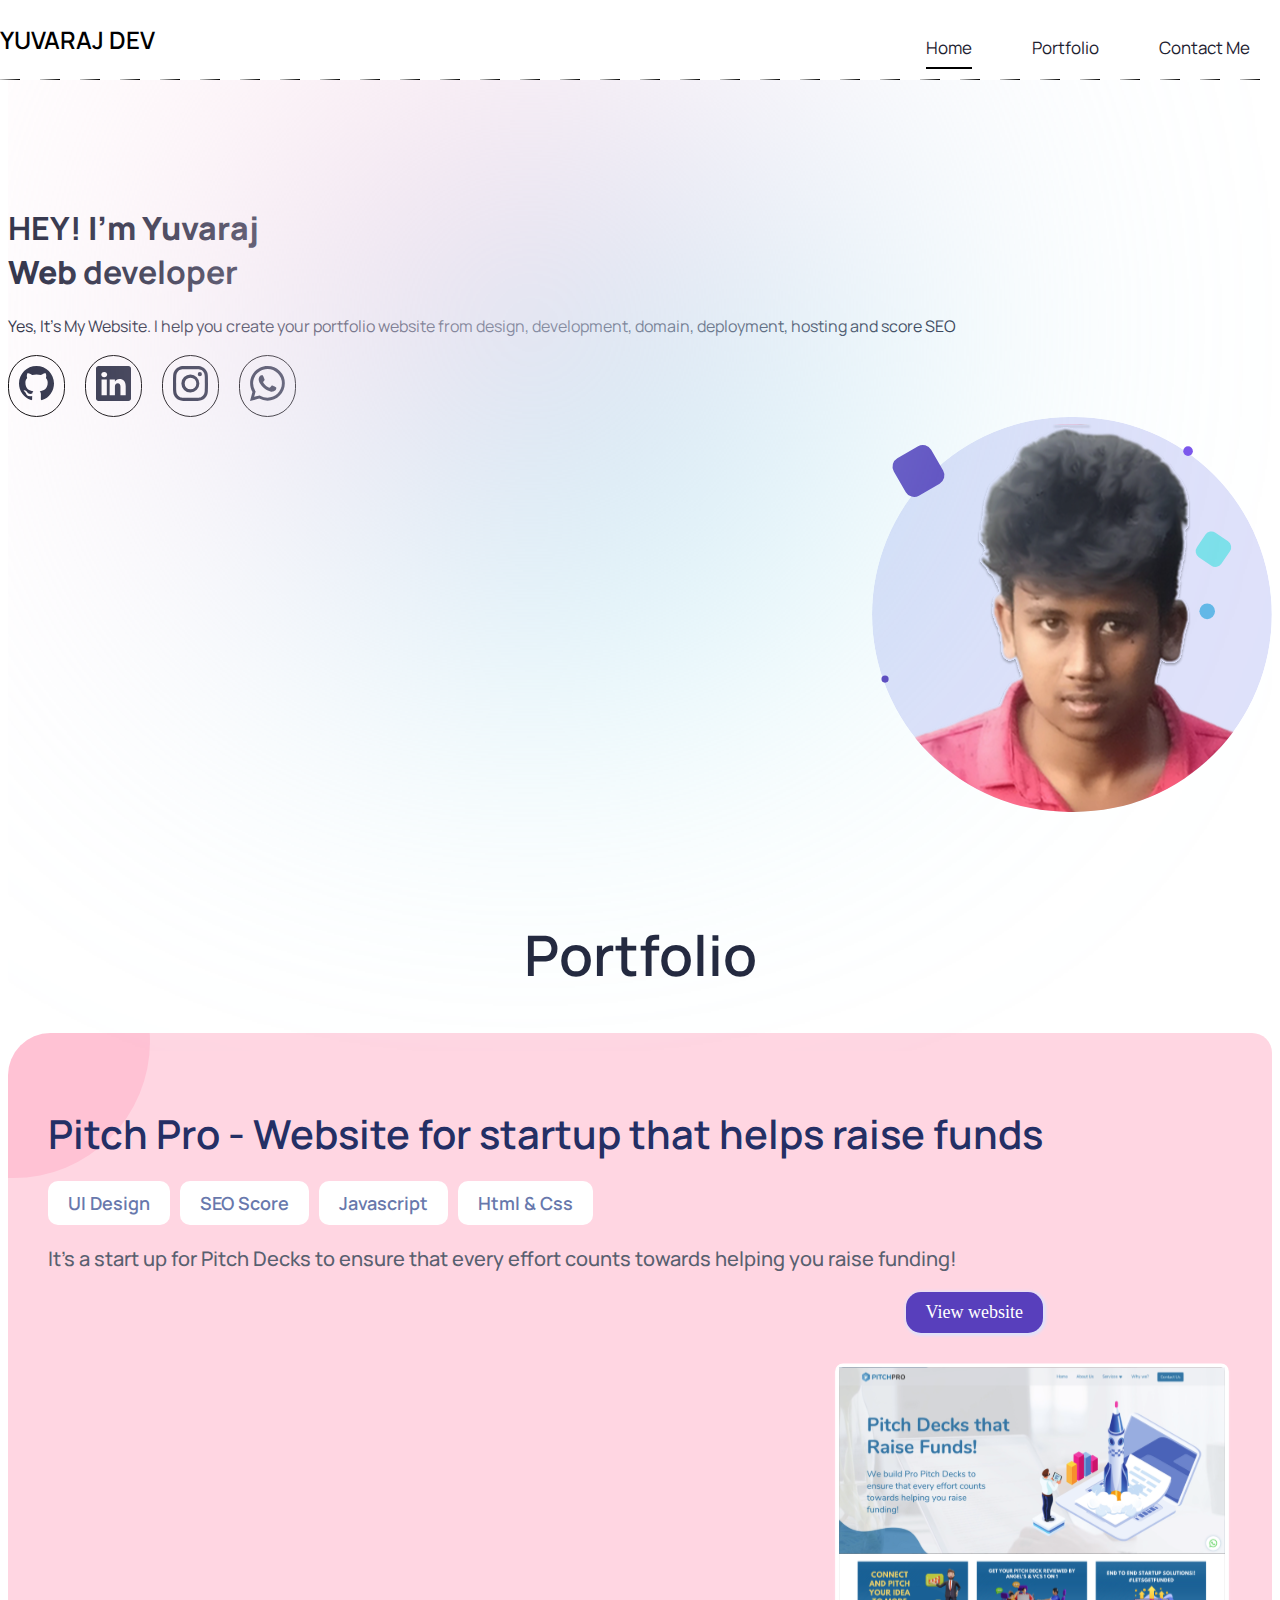
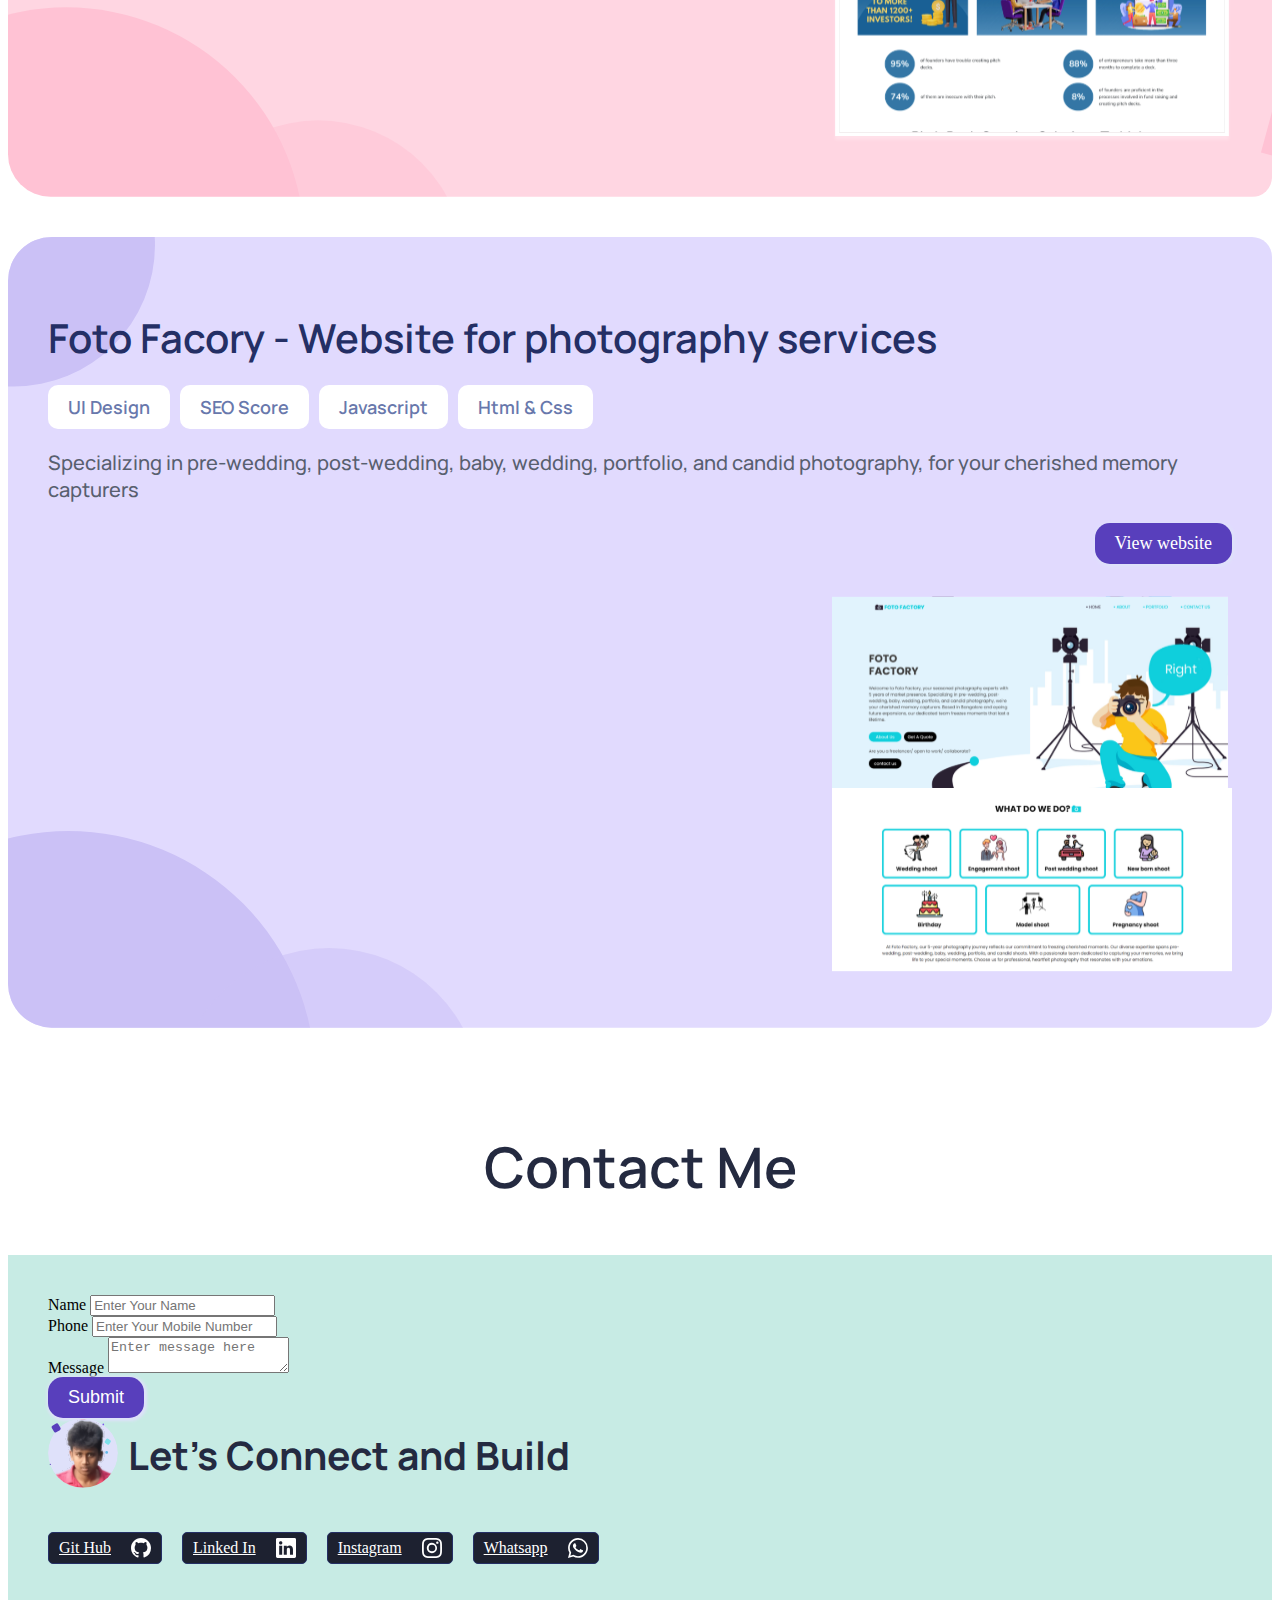
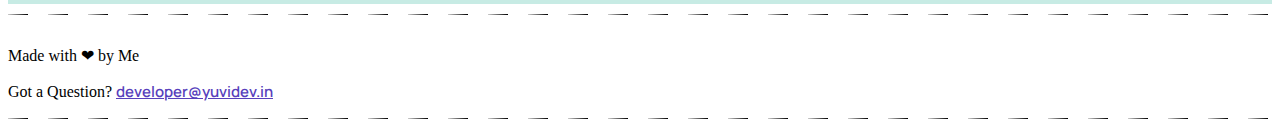
<file: index.html>
<!DOCTYPE html>
<html lang="en">
<head>
    <meta charset="UTF-8">
    <meta name="viewport" content="width=device-width, initial-scale=1.0">
    <title>YUVARAJ</title>
    <link rel="stylesheet" href="https://cdn.jsdelivr.net/npm/bootstrap@4.6.2/dist/css/bootstrap.min.css" integrity="sha384-xOolHFLEh07PJGoPkLv1IbcEPTNtaed2xpHsD9ESMhqIYd0nLMwNLD69Npy4HI+N" crossorigin="anonymous">
    <link rel="stylesheet" href="style.css">
    <link rel="stylesheet" href="header.css">
    <link rel="icon" type="image/x-icon" href="img/landing-page.svg">
    <script src="https://ajax.googleapis.com/ajax/libs/jquery/3.6.4/jquery.min.js"></script>
</head>
<body>

    <header class="header">
        <div class="container">
            <div class="row-wrap">
                <div class="logo-wrap">
                    <span class="logo">YUVARAJ DEV</span>
                </div>
                <div class="nav-wrap">
                    <ul class="nav-list">
                        <li class="active"><a href="/">Home</a></li>
                        <li><a href="/portfolio.html">Portfolio</a></li>
                        <!-- <li><a href="/reviews">Reviews</a></li> -->
                        <li><a href="/contact.html">Contact Me</a></li>
                        
                        <!-- <li class="with-submenu">
                            <a href="#">Blog</a>
                            <div class="submenu">
                                <ul class="submenu-inner">
                                    <li><a href="#">Link1</a></li>
                                    <li><a href="#">Link2</a></li>
                                    <li><a href="#">Link3</a></li>
                                </ul>
                            </div>
                        </li> -->
                    </ul>   
                </div>
                <div class="hamburger">
                    <span class="line"></span>
                    <span class="line"></span>
                    <span class="line"></span>
                </div>
            </div>
        </div>
     <div class="dashedSpace linear"></div>

    </header>
    <div class="overlay"></div>

    <section class="intro">
        <svg xmlns="http://www.w3.org/2000/svg" class="radial-gra" viewBox="0 0 1129 1110" fill="none">
            <g filter="url(#filter0_f_116_141)"> 
            <path d="M729 462C729 598.967 611.699 710 467 710C322.301 710 205 598.967 205 462C205 325.033 322.301 214 467 214C611.699 214 729 325.033 729 462Z" fill="url(#paint0_radial_116_141)"/>
            </g>
            <defs>
            <filter id="filter0_f_116_141" x="-195" y="-186" width="1324" height="1296" filterUnits="userSpaceOnUse" color-interpolation-filters="sRGB">
            <feFlood flood-opacity="0" result="BackgroundImageFix"/>
            <feBlend mode="normal" in="SourceGraphic" in2="BackgroundImageFix" result="shape"/>
            <feGaussianBlur stdDeviation="200" result="effect1_foregroundBlur_116_141"/>
            </filter>
            <radialGradient id="paint0_radial_116_141" cx="0" cy="0" r="1" gradientUnits="userSpaceOnUse" gradientTransform="translate(263.5 165.5) rotate(55.9275) scale(747.891 2330.55)">
            <stop offset="0.161458" stop-color="#FFD6E2"/>
            <stop offset="0.353637" stop-color="#FFC2D4"/>
            <stop offset="0.515625" stop-color="#E1DAFE"/>
            <stop offset="0.657456" stop-color="#7DE0EA"/>
            <stop offset="0.817708" stop-color="#7DE0EA"/>
            </radialGradient>
            </defs>
            </svg>
        <div class="container">
            <div class="row">
                <div class="col-lg-6 align-content-lading">
                   <div class="landing-page-content">
                    <h1>HEY! <b>I'm Yuvaraj <br>
                       Web</b> developer
                    </h1>
                    <p>
                        Yes, It’s My Website. I help you create your portfolio website from design, development, domain, deployment, hosting  and score SEO
                    </p>
                    <div class="landing-page-socio-icon">
                        <a class="icon" href="https://github.com/Yuvaraj-2001">
                            <svg xmlns="http://www.w3.org/2000/svg" width="35" height="35" fill="currentColor" class="bi bi-github" viewBox="0 0 16 16">
                                <path d="M8 0C3.58 0 0 3.58 0 8c0 3.54 2.29 6.53 5.47 7.59.4.07.55-.17.55-.38 0-.19-.01-.82-.01-1.49-2.01.37-2.53-.49-2.69-.94-.09-.23-.48-.94-.82-1.13-.28-.15-.68-.52-.01-.53.63-.01 1.08.58 1.23.82.72 1.21 1.87.87 2.33.66.07-.52.28-.87.51-1.07-1.78-.2-3.64-.89-3.64-3.95 0-.87.31-1.59.82-2.15-.08-.2-.36-1.02.08-2.12 0 0 .67-.21 2.2.82.64-.18 1.32-.27 2-.27.68 0 1.36.09 2 .27 1.53-1.04 2.2-.82 2.2-.82.44 1.1.16 1.92.08 2.12.51.56.82 1.27.82 2.15 0 3.07-1.87 3.75-3.65 3.95.29.25.54.73.54 1.48 0 1.07-.01 1.93-.01 2.2 0 .21.15.46.55.38A8.012 8.012 0 0 0 16 8c0-4.42-3.58-8-8-8z"/>
                            </svg>
                        </a>
                        <a class="icon" href="https://www.linkedin.com/in/yuvaraj-s-32326b176/">
                            <svg xmlns="http://www.w3.org/2000/svg" width="35" height="35" fill="currentColor" class="bi bi-linkedin" viewBox="0 0 16 16">
                                <path d="M0 1.146C0 .513.526 0 1.175 0h13.65C15.474 0 16 .513 16 1.146v13.708c0 .633-.526 1.146-1.175 1.146H1.175C.526 16 0 15.487 0 14.854V1.146zm4.943 12.248V6.169H2.542v7.225h2.401zm-1.2-8.212c.837 0 1.358-.554 1.358-1.248-.015-.709-.52-1.248-1.342-1.248-.822 0-1.359.54-1.359 1.248 0 .694.521 1.248 1.327 1.248h.016zm4.908 8.212V9.359c0-.216.016-.432.08-.586.173-.431.568-.878 1.232-.878.869 0 1.216.662 1.216 1.634v3.865h2.401V9.25c0-2.22-1.184-3.252-2.764-3.252-1.274 0-1.845.7-2.165 1.193v.025h-.016a5.54 5.54 0 0 1 .016-.025V6.169h-2.4c.03.678 0 7.225 0 7.225h2.4z"/>
                            </svg>
                        </a>
                        <a class="icon" href="https://www.instagram.com/code.yuvaraj">
                            <svg xmlns="http://www.w3.org/2000/svg" width="35" height="35" fill="currentColor" class="bi bi-instagram" viewBox="0 0 16 16">
                                <path d="M8 0C5.829 0 5.556.01 4.703.048 3.85.088 3.269.222 2.76.42a3.917 3.917 0 0 0-1.417.923A3.927 3.927 0 0 0 .42 2.76C.222 3.268.087 3.85.048 4.7.01 5.555 0 5.827 0 8.001c0 2.172.01 2.444.048 3.297.04.852.174 1.433.372 1.942.205.526.478.972.923 1.417.444.445.89.719 1.416.923.51.198 1.09.333 1.942.372C5.555 15.99 5.827 16 8 16s2.444-.01 3.298-.048c.851-.04 1.434-.174 1.943-.372a3.916 3.916 0 0 0 1.416-.923c.445-.445.718-.891.923-1.417.197-.509.332-1.09.372-1.942C15.99 10.445 16 10.173 16 8s-.01-2.445-.048-3.299c-.04-.851-.175-1.433-.372-1.941a3.926 3.926 0 0 0-.923-1.417A3.911 3.911 0 0 0 13.24.42c-.51-.198-1.092-.333-1.943-.372C10.443.01 10.172 0 7.998 0h.003zm-.717 1.442h.718c2.136 0 2.389.007 3.232.046.78.035 1.204.166 1.486.275.373.145.64.319.92.599.28.28.453.546.598.92.11.281.24.705.275 1.485.039.843.047 1.096.047 3.231s-.008 2.389-.047 3.232c-.035.78-.166 1.203-.275 1.485a2.47 2.47 0 0 1-.599.919c-.28.28-.546.453-.92.598-.28.11-.704.24-1.485.276-.843.038-1.096.047-3.232.047s-2.39-.009-3.233-.047c-.78-.036-1.203-.166-1.485-.276a2.478 2.478 0 0 1-.92-.598 2.48 2.48 0 0 1-.6-.92c-.109-.281-.24-.705-.275-1.485-.038-.843-.046-1.096-.046-3.233 0-2.136.008-2.388.046-3.231.036-.78.166-1.204.276-1.486.145-.373.319-.64.599-.92.28-.28.546-.453.92-.598.282-.11.705-.24 1.485-.276.738-.034 1.024-.044 2.515-.045v.002zm4.988 1.328a.96.96 0 1 0 0 1.92.96.96 0 0 0 0-1.92zm-4.27 1.122a4.109 4.109 0 1 0 0 8.217 4.109 4.109 0 0 0 0-8.217zm0 1.441a2.667 2.667 0 1 1 0 5.334 2.667 2.667 0 0 1 0-5.334z"/>
                              </svg>
                        </a>
                        <a class="icon" href="https://wa.me/917204447908">
                            <svg xmlns="http://www.w3.org/2000/svg" width="35" height="35" fill="currentColor" class="bi bi-whatsapp" viewBox="0 0 16 16">
                                <path d="M13.601 2.326A7.854 7.854 0 0 0 7.994 0C3.627 0 .068 3.558.064 7.926c0 1.399.366 2.76 1.057 3.965L0 16l4.204-1.102a7.933 7.933 0 0 0 3.79.965h.004c4.368 0 7.926-3.558 7.93-7.93A7.898 7.898 0 0 0 13.6 2.326zM7.994 14.521a6.573 6.573 0 0 1-3.356-.92l-.24-.144-2.494.654.666-2.433-.156-.251a6.56 6.56 0 0 1-1.007-3.505c0-3.626 2.957-6.584 6.591-6.584a6.56 6.56 0 0 1 4.66 1.931 6.557 6.557 0 0 1 1.928 4.66c-.004 3.639-2.961 6.592-6.592 6.592zm3.615-4.934c-.197-.099-1.17-.578-1.353-.646-.182-.065-.315-.099-.445.099-.133.197-.513.646-.627.775-.114.133-.232.148-.43.05-.197-.1-.836-.308-1.592-.985-.59-.525-.985-1.175-1.103-1.372-.114-.198-.011-.304.088-.403.087-.088.197-.232.296-.346.1-.114.133-.198.198-.33.065-.134.034-.248-.015-.347-.05-.099-.445-1.076-.612-1.47-.16-.389-.323-.335-.445-.34-.114-.007-.247-.007-.38-.007a.729.729 0 0 0-.529.247c-.182.198-.691.677-.691 1.654 0 .977.71 1.916.81 2.049.098.133 1.394 2.132 3.383 2.992.47.205.84.326 1.129.418.475.152.904.129 1.246.08.38-.058 1.171-.48 1.338-.943.164-.464.164-.86.114-.943-.049-.084-.182-.133-.38-.232z"/>
                              </svg>
                        </a>
                    </div>
                   </div>
                </div>
                <div class="col-lg-6">
                    <div class="landing-page-img-container">
                        <img src="img/landing-page.svg" class="img-responsive landing-page-img"/>
                    </div>
                </div>
            </div>
        </div>
    </section>
    <div class="container">
        <div class="portfolio-heading">
            <h1>Portfolio</h1>
        </div>
        <div class="portfolio-card pitch-pro">
            <div class="row">
                <div class="col-lg-6 flex-a-center">
                    <div class="portfolio-text-card">
                        <h2>Pitch Pro - Website for startup that helps raise funds</h2>
                        <div class="btn-group-flex">
                            <button class="w-button">UI Design</button>
                            <button class="w-button">SEO Score</button>
                            <button class="w-button">Javascript</button>
                            <button class="w-button">Html & Css</button>
                        </div>
                        <p>It's a start up for Pitch Decks to ensure that every effort counts towards helping you raise funding!</p>
                        <a href="https://pitchpro.yuvidev.in/" style=" float: right;" target="_blank" class="cta">View website</a>
                    </div>
                </div>
                <div class="col-lg-6">
                    <div class="portfolio-img-con">
                        <img src="img/portfolio/pitch-pro.svg" alt="">
                    </div>
                </div>
            </div>
        </div>

        <div class="portfolio-card foto-factory">
            <div class="row">
                <div class="col-lg-6 flex-a-center">
                    <div class="portfolio-text-card">
                        <h2>Foto Facory - Website for photography services</h2>
                        <div class="btn-group-flex">
                            <button class="w-button">UI Design</button>
                            <button class="w-button">SEO Score</button>
                            <button class="w-button">Javascript</button>
                            <button class="w-button">Html & Css</button>
                        </div>
                        <p>Specializing in pre-wedding, post-wedding, baby, wedding, portfolio, and candid photography, for your cherished memory capturers</p>
                        <a href="https://fotofactory.yuvidev.in/" style=" float: right;" class="cta">View website</a>
                    </div>
                </div>
                <div class="col-lg-6">
                    <div class="portfolio-img-con">
                        <img src="img/portfolio/foo-factory.svg" alt="">
                    </div>
                </div>
            </div>
        </div>
    </div>
    <div class="portfolio-heading" style="margin-bottom: -50px;">
        <h1>Contact Me</h1>
    </div>
    <section class="contact-form">
       <div class="container">
         <div class="row">
            <div class="col-lg-6">
                <div class="connect-us-form-container dominar-form-contact">
                    <div class="connect-us-form">
                        <div class="form-group has-error has-feedback">
                          <label>Name</label>
                          <input type="text" class="form-control" id="user_name" name="user_name" placeholder="Enter Your Name">
                          <span class="form-control-feedback"><i class="glyphicon glyphicon-remove"></i></span>
                        </div>
                        <!-- <div class="form-group">
                          <label>Email</label>
                          <input type="text" class="form-control" id="user_email" name="user_email" placeholder="Enter Your Email">
                        </div> -->
                        <div class="form-group">
                          <label>Phone</label>
                          <input type="tel" maxlength="10" class="form-control" id="user_phone" name="user_phone" placeholder="Enter Your Mobile Number">
                        </div>
                        <div class="form-group">
                          <label>Message</label>
                          <textarea placeholder="Enter message here" id="user_message" name="user_message" class="form-control" height="200px"></textarea>
                        </div>
                         <button class="btn btn-block cta text-center" onclick="validateForm();">
                          <span id="spin-off">Submit</span>
                          <span class="spinner-border text-white" style="display: none;" id="spin-on"></span>
                        </button>
                    </div>
                  </div>
            </div>
            <div class="col-lg-6 flex-a-center">
                <div class="connect-info-container">
                    <div class="connect-info">
                        <div class="profile-img" style=" border-radius: 100px;">
                            <img src="img/landing-page.svg">
                        </div>
                        <div class="let-build">Let's Connect and Build</div>
                    </div>
                    <div class="landing-page-socio-icon footer">
                        <a class="icon" href="https://github.com/Yuvaraj-2001">
                            <div class="icon-title">Git Hub</div>
                            <svg xmlns="http://www.w3.org/2000/svg" width="20" height="20" fill="currentColor" class="bi bi-github" viewBox="0 0 16 16">
                                <path d="M8 0C3.58 0 0 3.58 0 8c0 3.54 2.29 6.53 5.47 7.59.4.07.55-.17.55-.38 0-.19-.01-.82-.01-1.49-2.01.37-2.53-.49-2.69-.94-.09-.23-.48-.94-.82-1.13-.28-.15-.68-.52-.01-.53.63-.01 1.08.58 1.23.82.72 1.21 1.87.87 2.33.66.07-.52.28-.87.51-1.07-1.78-.2-3.64-.89-3.64-3.95 0-.87.31-1.59.82-2.15-.08-.2-.36-1.02.08-2.12 0 0 .67-.21 2.2.82.64-.18 1.32-.27 2-.27.68 0 1.36.09 2 .27 1.53-1.04 2.2-.82 2.2-.82.44 1.1.16 1.92.08 2.12.51.56.82 1.27.82 2.15 0 3.07-1.87 3.75-3.65 3.95.29.25.54.73.54 1.48 0 1.07-.01 1.93-.01 2.2 0 .21.15.46.55.38A8.012 8.012 0 0 0 16 8c0-4.42-3.58-8-8-8z"/>
                            </svg>
                        </a>
                        <a class="icon"  href="https://www.linkedin.com/in/yuvaraj-s-32326b176/">
                            <div class="icon-title">Linked In</div>
                            <svg xmlns="http://www.w3.org/2000/svg" width="20" height="20" fill="currentColor" class="bi bi-linkedin" viewBox="0 0 16 16">
                                <path d="M0 1.146C0 .513.526 0 1.175 0h13.65C15.474 0 16 .513 16 1.146v13.708c0 .633-.526 1.146-1.175 1.146H1.175C.526 16 0 15.487 0 14.854V1.146zm4.943 12.248V6.169H2.542v7.225h2.401zm-1.2-8.212c.837 0 1.358-.554 1.358-1.248-.015-.709-.52-1.248-1.342-1.248-.822 0-1.359.54-1.359 1.248 0 .694.521 1.248 1.327 1.248h.016zm4.908 8.212V9.359c0-.216.016-.432.08-.586.173-.431.568-.878 1.232-.878.869 0 1.216.662 1.216 1.634v3.865h2.401V9.25c0-2.22-1.184-3.252-2.764-3.252-1.274 0-1.845.7-2.165 1.193v.025h-.016a5.54 5.54 0 0 1 .016-.025V6.169h-2.4c.03.678 0 7.225 0 7.225h2.4z"/>
                            </svg>
                        </a>
                        <a class="icon"   href="https://www.instagram.com/code.yuvaraj">
                            <div class="icon-title">Instagram</div>
                            <svg xmlns="http://www.w3.org/2000/svg" width="20" height="20" fill="currentColor" class="bi bi-instagram" viewBox="0 0 16 16">
                                <path d="M8 0C5.829 0 5.556.01 4.703.048 3.85.088 3.269.222 2.76.42a3.917 3.917 0 0 0-1.417.923A3.927 3.927 0 0 0 .42 2.76C.222 3.268.087 3.85.048 4.7.01 5.555 0 5.827 0 8.001c0 2.172.01 2.444.048 3.297.04.852.174 1.433.372 1.942.205.526.478.972.923 1.417.444.445.89.719 1.416.923.51.198 1.09.333 1.942.372C5.555 15.99 5.827 16 8 16s2.444-.01 3.298-.048c.851-.04 1.434-.174 1.943-.372a3.916 3.916 0 0 0 1.416-.923c.445-.445.718-.891.923-1.417.197-.509.332-1.09.372-1.942C15.99 10.445 16 10.173 16 8s-.01-2.445-.048-3.299c-.04-.851-.175-1.433-.372-1.941a3.926 3.926 0 0 0-.923-1.417A3.911 3.911 0 0 0 13.24.42c-.51-.198-1.092-.333-1.943-.372C10.443.01 10.172 0 7.998 0h.003zm-.717 1.442h.718c2.136 0 2.389.007 3.232.046.78.035 1.204.166 1.486.275.373.145.64.319.92.599.28.28.453.546.598.92.11.281.24.705.275 1.485.039.843.047 1.096.047 3.231s-.008 2.389-.047 3.232c-.035.78-.166 1.203-.275 1.485a2.47 2.47 0 0 1-.599.919c-.28.28-.546.453-.92.598-.28.11-.704.24-1.485.276-.843.038-1.096.047-3.232.047s-2.39-.009-3.233-.047c-.78-.036-1.203-.166-1.485-.276a2.478 2.478 0 0 1-.92-.598 2.48 2.48 0 0 1-.6-.92c-.109-.281-.24-.705-.275-1.485-.038-.843-.046-1.096-.046-3.233 0-2.136.008-2.388.046-3.231.036-.78.166-1.204.276-1.486.145-.373.319-.64.599-.92.28-.28.546-.453.92-.598.282-.11.705-.24 1.485-.276.738-.034 1.024-.044 2.515-.045v.002zm4.988 1.328a.96.96 0 1 0 0 1.92.96.96 0 0 0 0-1.92zm-4.27 1.122a4.109 4.109 0 1 0 0 8.217 4.109 4.109 0 0 0 0-8.217zm0 1.441a2.667 2.667 0 1 1 0 5.334 2.667 2.667 0 0 1 0-5.334z"/>
                              </svg>
                        </a>
                        <a class="icon" href="https://wa.me/917204447908">
                            <div class="icon-title">Whatsapp</div>
                            <svg xmlns="http://www.w3.org/2000/svg" width="20" height="20" fill="currentColor" class="bi bi-whatsapp" viewBox="0 0 16 16">
                                <path d="M13.601 2.326A7.854 7.854 0 0 0 7.994 0C3.627 0 .068 3.558.064 7.926c0 1.399.366 2.76 1.057 3.965L0 16l4.204-1.102a7.933 7.933 0 0 0 3.79.965h.004c4.368 0 7.926-3.558 7.93-7.93A7.898 7.898 0 0 0 13.6 2.326zM7.994 14.521a6.573 6.573 0 0 1-3.356-.92l-.24-.144-2.494.654.666-2.433-.156-.251a6.56 6.56 0 0 1-1.007-3.505c0-3.626 2.957-6.584 6.591-6.584a6.56 6.56 0 0 1 4.66 1.931 6.557 6.557 0 0 1 1.928 4.66c-.004 3.639-2.961 6.592-6.592 6.592zm3.615-4.934c-.197-.099-1.17-.578-1.353-.646-.182-.065-.315-.099-.445.099-.133.197-.513.646-.627.775-.114.133-.232.148-.43.05-.197-.1-.836-.308-1.592-.985-.59-.525-.985-1.175-1.103-1.372-.114-.198-.011-.304.088-.403.087-.088.197-.232.296-.346.1-.114.133-.198.198-.33.065-.134.034-.248-.015-.347-.05-.099-.445-1.076-.612-1.47-.16-.389-.323-.335-.445-.34-.114-.007-.247-.007-.38-.007a.729.729 0 0 0-.529.247c-.182.198-.691.677-.691 1.654 0 .977.71 1.916.81 2.049.098.133 1.394 2.132 3.383 2.992.47.205.84.326 1.129.418.475.152.904.129 1.246.08.38-.058 1.171-.48 1.338-.943.164-.464.164-.86.114-.943-.049-.084-.182-.133-.38-.232z"/>
                              </svg>
                        </a>
                    </div>
                </div>
            </div>
        </div>
       </div>
    </section>
    <footer>
        <div class="dashedSpace linear" style="padding-bottom: 25px;"></div>
        <div class="container">
            <div class="row">
                <div class="col-lg-6">
                    <p>Made with ❤ by Me</p>
                </div>
                <div class="col-lg-6">
                    <p>Got a Question? <a class="anker" href="mailto:developer@yuvidev.in">developer@yuvidev.in</a></p>
                </div>
            </div>
        </div>
        <div class="dashedSpace linear" style="padding-bottom: 10px;margin-top: -10px;"></div>
    </footer>
<script src="script/dominar.js"></script>
<script src="script/main.js"></script>
</body>
</html>
</file>
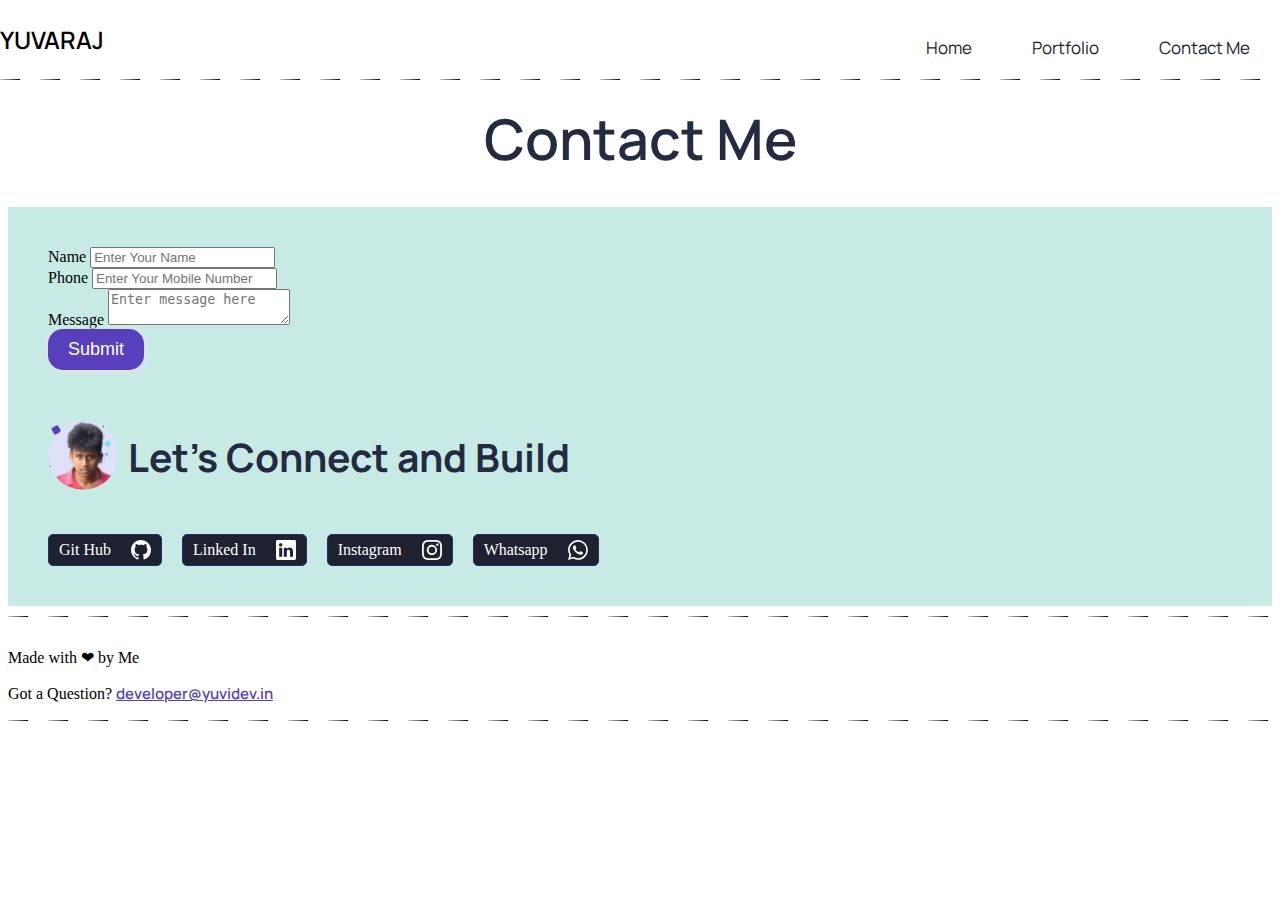
<file: contact.html>
<!DOCTYPE html>
<html lang="en">
<head>
    <meta charset="UTF-8">
    <meta name="viewport" content="width=device-width, initial-scale=1.0">
    <title>YUVARAJ</title>
    <link rel="stylesheet" href="https://cdn.jsdelivr.net/npm/bootstrap@4.6.2/dist/css/bootstrap.min.css" integrity="sha384-xOolHFLEh07PJGoPkLv1IbcEPTNtaed2xpHsD9ESMhqIYd0nLMwNLD69Npy4HI+N" crossorigin="anonymous">
    <link rel="stylesheet" href="style.css">
    <link rel="stylesheet" href="header.css">
    <link rel="icon" type="image/x-icon" href="img/landing-page.svg">
    <script src="https://ajax.googleapis.com/ajax/libs/jquery/3.6.4/jquery.min.js"></script>
</head>
<body>

    <header class="header">
        <div class="container">
            <div class="row-wrap">
                <div class="logo-wrap">
                    <span class="logo">YUVARAJ</span>
                </div>
                <div class="nav-wrap">
                    <ul class="nav-list">
                        <li><a href="/">Home</a></li>
                        <li><a href="/portfolio.html">Portfolio</a></li>
                        <!-- <li><a href="/reviews">Reviews</a></li> -->
                        <li><a class="active" href="#">Contact Me</a></li>
                        
                        <!-- <li class="with-submenu">
                            <a href="#">Blog</a>
                            <div class="submenu">
                                <ul class="submenu-inner">
                                    <li><a href="#">Link1</a></li>
                                    <li><a href="#">Link2</a></li>
                                    <li><a href="#">Link3</a></li>
                                </ul>
                            </div>
                        </li> -->
                    </ul>   
                </div>
                <div class="hamburger">
                    <span class="line"></span>
                    <span class="line"></span>
                    <span class="line"></span>
                </div>
            </div>
        </div>
     <div class="dashedSpace linear"></div>

    </header>
    <div class="overlay"></div>

    <!-- <section class="intro">
        <svg xmlns="http://www.w3.org/2000/svg" class="radial-gra" viewBox="0 0 1129 1110" fill="none">
            <g filter="url(#filter0_f_116_141)"> 
            <path d="M729 462C729 598.967 611.699 710 467 710C322.301 710 205 598.967 205 462C205 325.033 322.301 214 467 214C611.699 214 729 325.033 729 462Z" fill="url(#paint0_radial_116_141)"/>
            </g>
            <defs>
            <filter id="filter0_f_116_141" x="-195" y="-186" width="1324" height="1296" filterUnits="userSpaceOnUse" color-interpolation-filters="sRGB">
            <feFlood flood-opacity="0" result="BackgroundImageFix"/>
            <feBlend mode="normal" in="SourceGraphic" in2="BackgroundImageFix" result="shape"/>
            <feGaussianBlur stdDeviation="200" result="effect1_foregroundBlur_116_141"/>
            </filter>
            <radialGradient id="paint0_radial_116_141" cx="0" cy="0" r="1" gradientUnits="userSpaceOnUse" gradientTransform="translate(263.5 165.5) rotate(55.9275) scale(747.891 2330.55)">
            <stop offset="0.161458" stop-color="#FFD6E2"/>
            <stop offset="0.353637" stop-color="#FFC2D4"/>
            <stop offset="0.515625" stop-color="#E1DAFE"/>
            <stop offset="0.657456" stop-color="#7DE0EA"/>
            <stop offset="0.817708" stop-color="#7DE0EA"/>
            </radialGradient>
            </defs>
            </svg>
        <div class="container">
            <div class="row">
                <div class="col-lg-6 align-content-lading">
                   <div class="landing-page-content">
                    <h1>HEY! <b>I'm Yuvaraj <br>
                       Web</b> developer
                    </h1>
                    <p>
                        Yes, It’s My Website. I help you create your portfolio website from design, development, domain, deployment, hosting  and score SEO
                    </p>
                    <div class="landing-page-socio-icon">
                        <div class="icon">
                            <svg xmlns="http://www.w3.org/2000/svg" width="35" height="35" fill="currentColor" class="bi bi-github" viewBox="0 0 16 16">
                                <path d="M8 0C3.58 0 0 3.58 0 8c0 3.54 2.29 6.53 5.47 7.59.4.07.55-.17.55-.38 0-.19-.01-.82-.01-1.49-2.01.37-2.53-.49-2.69-.94-.09-.23-.48-.94-.82-1.13-.28-.15-.68-.52-.01-.53.63-.01 1.08.58 1.23.82.72 1.21 1.87.87 2.33.66.07-.52.28-.87.51-1.07-1.78-.2-3.64-.89-3.64-3.95 0-.87.31-1.59.82-2.15-.08-.2-.36-1.02.08-2.12 0 0 .67-.21 2.2.82.64-.18 1.32-.27 2-.27.68 0 1.36.09 2 .27 1.53-1.04 2.2-.82 2.2-.82.44 1.1.16 1.92.08 2.12.51.56.82 1.27.82 2.15 0 3.07-1.87 3.75-3.65 3.95.29.25.54.73.54 1.48 0 1.07-.01 1.93-.01 2.2 0 .21.15.46.55.38A8.012 8.012 0 0 0 16 8c0-4.42-3.58-8-8-8z"/>
                            </svg>
                        </div>
                        <div class="icon">
                            <svg xmlns="http://www.w3.org/2000/svg" width="35" height="35" fill="currentColor" class="bi bi-linkedin" viewBox="0 0 16 16">
                                <path d="M0 1.146C0 .513.526 0 1.175 0h13.65C15.474 0 16 .513 16 1.146v13.708c0 .633-.526 1.146-1.175 1.146H1.175C.526 16 0 15.487 0 14.854V1.146zm4.943 12.248V6.169H2.542v7.225h2.401zm-1.2-8.212c.837 0 1.358-.554 1.358-1.248-.015-.709-.52-1.248-1.342-1.248-.822 0-1.359.54-1.359 1.248 0 .694.521 1.248 1.327 1.248h.016zm4.908 8.212V9.359c0-.216.016-.432.08-.586.173-.431.568-.878 1.232-.878.869 0 1.216.662 1.216 1.634v3.865h2.401V9.25c0-2.22-1.184-3.252-2.764-3.252-1.274 0-1.845.7-2.165 1.193v.025h-.016a5.54 5.54 0 0 1 .016-.025V6.169h-2.4c.03.678 0 7.225 0 7.225h2.4z"/>
                            </svg>
                        </div>
                        <div class="icon">
                            <svg xmlns="http://www.w3.org/2000/svg" width="35" height="35" fill="currentColor" class="bi bi-instagram" viewBox="0 0 16 16">
                                <path d="M8 0C5.829 0 5.556.01 4.703.048 3.85.088 3.269.222 2.76.42a3.917 3.917 0 0 0-1.417.923A3.927 3.927 0 0 0 .42 2.76C.222 3.268.087 3.85.048 4.7.01 5.555 0 5.827 0 8.001c0 2.172.01 2.444.048 3.297.04.852.174 1.433.372 1.942.205.526.478.972.923 1.417.444.445.89.719 1.416.923.51.198 1.09.333 1.942.372C5.555 15.99 5.827 16 8 16s2.444-.01 3.298-.048c.851-.04 1.434-.174 1.943-.372a3.916 3.916 0 0 0 1.416-.923c.445-.445.718-.891.923-1.417.197-.509.332-1.09.372-1.942C15.99 10.445 16 10.173 16 8s-.01-2.445-.048-3.299c-.04-.851-.175-1.433-.372-1.941a3.926 3.926 0 0 0-.923-1.417A3.911 3.911 0 0 0 13.24.42c-.51-.198-1.092-.333-1.943-.372C10.443.01 10.172 0 7.998 0h.003zm-.717 1.442h.718c2.136 0 2.389.007 3.232.046.78.035 1.204.166 1.486.275.373.145.64.319.92.599.28.28.453.546.598.92.11.281.24.705.275 1.485.039.843.047 1.096.047 3.231s-.008 2.389-.047 3.232c-.035.78-.166 1.203-.275 1.485a2.47 2.47 0 0 1-.599.919c-.28.28-.546.453-.92.598-.28.11-.704.24-1.485.276-.843.038-1.096.047-3.232.047s-2.39-.009-3.233-.047c-.78-.036-1.203-.166-1.485-.276a2.478 2.478 0 0 1-.92-.598 2.48 2.48 0 0 1-.6-.92c-.109-.281-.24-.705-.275-1.485-.038-.843-.046-1.096-.046-3.233 0-2.136.008-2.388.046-3.231.036-.78.166-1.204.276-1.486.145-.373.319-.64.599-.92.28-.28.546-.453.92-.598.282-.11.705-.24 1.485-.276.738-.034 1.024-.044 2.515-.045v.002zm4.988 1.328a.96.96 0 1 0 0 1.92.96.96 0 0 0 0-1.92zm-4.27 1.122a4.109 4.109 0 1 0 0 8.217 4.109 4.109 0 0 0 0-8.217zm0 1.441a2.667 2.667 0 1 1 0 5.334 2.667 2.667 0 0 1 0-5.334z"/>
                              </svg>
                        </div>
                        <div class="icon">
                            <svg xmlns="http://www.w3.org/2000/svg" width="35" height="35" fill="currentColor" class="bi bi-whatsapp" viewBox="0 0 16 16">
                                <path d="M13.601 2.326A7.854 7.854 0 0 0 7.994 0C3.627 0 .068 3.558.064 7.926c0 1.399.366 2.76 1.057 3.965L0 16l4.204-1.102a7.933 7.933 0 0 0 3.79.965h.004c4.368 0 7.926-3.558 7.93-7.93A7.898 7.898 0 0 0 13.6 2.326zM7.994 14.521a6.573 6.573 0 0 1-3.356-.92l-.24-.144-2.494.654.666-2.433-.156-.251a6.56 6.56 0 0 1-1.007-3.505c0-3.626 2.957-6.584 6.591-6.584a6.56 6.56 0 0 1 4.66 1.931 6.557 6.557 0 0 1 1.928 4.66c-.004 3.639-2.961 6.592-6.592 6.592zm3.615-4.934c-.197-.099-1.17-.578-1.353-.646-.182-.065-.315-.099-.445.099-.133.197-.513.646-.627.775-.114.133-.232.148-.43.05-.197-.1-.836-.308-1.592-.985-.59-.525-.985-1.175-1.103-1.372-.114-.198-.011-.304.088-.403.087-.088.197-.232.296-.346.1-.114.133-.198.198-.33.065-.134.034-.248-.015-.347-.05-.099-.445-1.076-.612-1.47-.16-.389-.323-.335-.445-.34-.114-.007-.247-.007-.38-.007a.729.729 0 0 0-.529.247c-.182.198-.691.677-.691 1.654 0 .977.71 1.916.81 2.049.098.133 1.394 2.132 3.383 2.992.47.205.84.326 1.129.418.475.152.904.129 1.246.08.38-.058 1.171-.48 1.338-.943.164-.464.164-.86.114-.943-.049-.084-.182-.133-.38-.232z"/>
                              </svg>
                        </div>
                    </div>
                   </div>
                </div>
                <div class="col-lg-6">
                    <div class="landing-page-img-container">
                        <img src="img/landing-page.svg" class="img-responsive landing-page-img"/>
                    </div>
                </div>
            </div>
        </div>
    </section> -->

    <div class="portfolio-heading">
        <h1>Contact Me</h1>
    </div>
    <section class="contact-form" style="margin-top: -10px;">
       <div class="container">
         <div class="row">
            <div class="col-lg-6">
                <div class="connect-us-form-container dominar-form-contact">
                    <div class="connect-us-form">
                        <div class="form-group has-error has-feedback">
                          <label>Name</label>
                          <input type="text" class="form-control" id="user_name" name="user_name" placeholder="Enter Your Name">
                          <span class="form-control-feedback"><i class="glyphicon glyphicon-remove"></i></span>
                        </div>
                        <!-- <div class="form-group">
                          <label>Email</label>
                          <input type="text" class="form-control" id="user_email" name="user_email" placeholder="Enter Your Email">
                        </div> -->
                        <div class="form-group">
                          <label>Phone</label>
                          <input type="tel" class="form-control" id="user_phone" name="user_phone" placeholder="Enter Your Mobile Number">
                        </div>
                        <div class="form-group">
                          <label>Message</label>
                          <textarea placeholder="Enter message here" id="user_message" name="user_message" class="form-control" height="200px"></textarea>
                        </div>
                         <button class="btn btn-block cta text-center" onclick="validateForm();">
                          <span id="spin-off">Submit</span>
                          <span class="spinner-border text-white" style="display: none;" id="spin-on"></span>
                        </button>
                    </div>
                  </div>
            </div>
            <div class="col-lg-6 flex-a-center">
                <div class="connect-info-container" style="padding-top: 50px;">
                    <div class="connect-info">
                        <div class="profile-img" style=" border-radius: 100px;">
                            <img src="img/landing-page.svg">
                        </div>
                        <div class="let-build">Let's Connect and Build</div>
                    </div>
                    <div class="landing-page-socio-icon footer">
                        <div class="icon">
                            <div class="icon-title">Git Hub</div>
                            <svg xmlns="http://www.w3.org/2000/svg" width="20" height="20" fill="currentColor" class="bi bi-github" viewBox="0 0 16 16">
                                <path d="M8 0C3.58 0 0 3.58 0 8c0 3.54 2.29 6.53 5.47 7.59.4.07.55-.17.55-.38 0-.19-.01-.82-.01-1.49-2.01.37-2.53-.49-2.69-.94-.09-.23-.48-.94-.82-1.13-.28-.15-.68-.52-.01-.53.63-.01 1.08.58 1.23.82.72 1.21 1.87.87 2.33.66.07-.52.28-.87.51-1.07-1.78-.2-3.64-.89-3.64-3.95 0-.87.31-1.59.82-2.15-.08-.2-.36-1.02.08-2.12 0 0 .67-.21 2.2.82.64-.18 1.32-.27 2-.27.68 0 1.36.09 2 .27 1.53-1.04 2.2-.82 2.2-.82.44 1.1.16 1.92.08 2.12.51.56.82 1.27.82 2.15 0 3.07-1.87 3.75-3.65 3.95.29.25.54.73.54 1.48 0 1.07-.01 1.93-.01 2.2 0 .21.15.46.55.38A8.012 8.012 0 0 0 16 8c0-4.42-3.58-8-8-8z"/>
                            </svg>
                        </div>
                        <div class="icon">
                            <div class="icon-title">Linked In</div>
                            <svg xmlns="http://www.w3.org/2000/svg" width="20" height="20" fill="currentColor" class="bi bi-linkedin" viewBox="0 0 16 16">
                                <path d="M0 1.146C0 .513.526 0 1.175 0h13.65C15.474 0 16 .513 16 1.146v13.708c0 .633-.526 1.146-1.175 1.146H1.175C.526 16 0 15.487 0 14.854V1.146zm4.943 12.248V6.169H2.542v7.225h2.401zm-1.2-8.212c.837 0 1.358-.554 1.358-1.248-.015-.709-.52-1.248-1.342-1.248-.822 0-1.359.54-1.359 1.248 0 .694.521 1.248 1.327 1.248h.016zm4.908 8.212V9.359c0-.216.016-.432.08-.586.173-.431.568-.878 1.232-.878.869 0 1.216.662 1.216 1.634v3.865h2.401V9.25c0-2.22-1.184-3.252-2.764-3.252-1.274 0-1.845.7-2.165 1.193v.025h-.016a5.54 5.54 0 0 1 .016-.025V6.169h-2.4c.03.678 0 7.225 0 7.225h2.4z"/>
                            </svg>
                        </div>
                        <div class="icon">
                            <div class="icon-title">Instagram</div>
                            <svg xmlns="http://www.w3.org/2000/svg" width="20" height="20" fill="currentColor" class="bi bi-instagram" viewBox="0 0 16 16">
                                <path d="M8 0C5.829 0 5.556.01 4.703.048 3.85.088 3.269.222 2.76.42a3.917 3.917 0 0 0-1.417.923A3.927 3.927 0 0 0 .42 2.76C.222 3.268.087 3.85.048 4.7.01 5.555 0 5.827 0 8.001c0 2.172.01 2.444.048 3.297.04.852.174 1.433.372 1.942.205.526.478.972.923 1.417.444.445.89.719 1.416.923.51.198 1.09.333 1.942.372C5.555 15.99 5.827 16 8 16s2.444-.01 3.298-.048c.851-.04 1.434-.174 1.943-.372a3.916 3.916 0 0 0 1.416-.923c.445-.445.718-.891.923-1.417.197-.509.332-1.09.372-1.942C15.99 10.445 16 10.173 16 8s-.01-2.445-.048-3.299c-.04-.851-.175-1.433-.372-1.941a3.926 3.926 0 0 0-.923-1.417A3.911 3.911 0 0 0 13.24.42c-.51-.198-1.092-.333-1.943-.372C10.443.01 10.172 0 7.998 0h.003zm-.717 1.442h.718c2.136 0 2.389.007 3.232.046.78.035 1.204.166 1.486.275.373.145.64.319.92.599.28.28.453.546.598.92.11.281.24.705.275 1.485.039.843.047 1.096.047 3.231s-.008 2.389-.047 3.232c-.035.78-.166 1.203-.275 1.485a2.47 2.47 0 0 1-.599.919c-.28.28-.546.453-.92.598-.28.11-.704.24-1.485.276-.843.038-1.096.047-3.232.047s-2.39-.009-3.233-.047c-.78-.036-1.203-.166-1.485-.276a2.478 2.478 0 0 1-.92-.598 2.48 2.48 0 0 1-.6-.92c-.109-.281-.24-.705-.275-1.485-.038-.843-.046-1.096-.046-3.233 0-2.136.008-2.388.046-3.231.036-.78.166-1.204.276-1.486.145-.373.319-.64.599-.92.28-.28.546-.453.92-.598.282-.11.705-.24 1.485-.276.738-.034 1.024-.044 2.515-.045v.002zm4.988 1.328a.96.96 0 1 0 0 1.92.96.96 0 0 0 0-1.92zm-4.27 1.122a4.109 4.109 0 1 0 0 8.217 4.109 4.109 0 0 0 0-8.217zm0 1.441a2.667 2.667 0 1 1 0 5.334 2.667 2.667 0 0 1 0-5.334z"/>
                              </svg>
                        </div>
                        <div class="icon">
                            <div class="icon-title">Whatsapp</div>
                            <svg xmlns="http://www.w3.org/2000/svg" width="20" height="20" fill="currentColor" class="bi bi-whatsapp" viewBox="0 0 16 16">
                                <path d="M13.601 2.326A7.854 7.854 0 0 0 7.994 0C3.627 0 .068 3.558.064 7.926c0 1.399.366 2.76 1.057 3.965L0 16l4.204-1.102a7.933 7.933 0 0 0 3.79.965h.004c4.368 0 7.926-3.558 7.93-7.93A7.898 7.898 0 0 0 13.6 2.326zM7.994 14.521a6.573 6.573 0 0 1-3.356-.92l-.24-.144-2.494.654.666-2.433-.156-.251a6.56 6.56 0 0 1-1.007-3.505c0-3.626 2.957-6.584 6.591-6.584a6.56 6.56 0 0 1 4.66 1.931 6.557 6.557 0 0 1 1.928 4.66c-.004 3.639-2.961 6.592-6.592 6.592zm3.615-4.934c-.197-.099-1.17-.578-1.353-.646-.182-.065-.315-.099-.445.099-.133.197-.513.646-.627.775-.114.133-.232.148-.43.05-.197-.1-.836-.308-1.592-.985-.59-.525-.985-1.175-1.103-1.372-.114-.198-.011-.304.088-.403.087-.088.197-.232.296-.346.1-.114.133-.198.198-.33.065-.134.034-.248-.015-.347-.05-.099-.445-1.076-.612-1.47-.16-.389-.323-.335-.445-.34-.114-.007-.247-.007-.38-.007a.729.729 0 0 0-.529.247c-.182.198-.691.677-.691 1.654 0 .977.71 1.916.81 2.049.098.133 1.394 2.132 3.383 2.992.47.205.84.326 1.129.418.475.152.904.129 1.246.08.38-.058 1.171-.48 1.338-.943.164-.464.164-.86.114-.943-.049-.084-.182-.133-.38-.232z"/>
                              </svg>
                        </div>
                    </div>
                </div>
            </div>
        </div>
       </div>
    </section>
    <footer>
        <div class="dashedSpace linear" style="padding-bottom: 25px;"></div>
        <div class="container">
            <div class="row">
                <div class="col-lg-6">
                    <p>Made with ❤ by Me</p>
                </div>
                <div class="col-lg-6">
                    <p>Got a Question? <a class="anker" href="mailto:developer@yuvidev.in">developer@yuvidev.in</a></p>
                </div>
            </div>
        </div>
        <div class="dashedSpace linear" style="padding-bottom: 10px;margin-top: -10px;"></div>
    </footer>
<script src="script/dominar.js"></script>
<script src="script/main.js"></script>
</body>
</html>
</file>
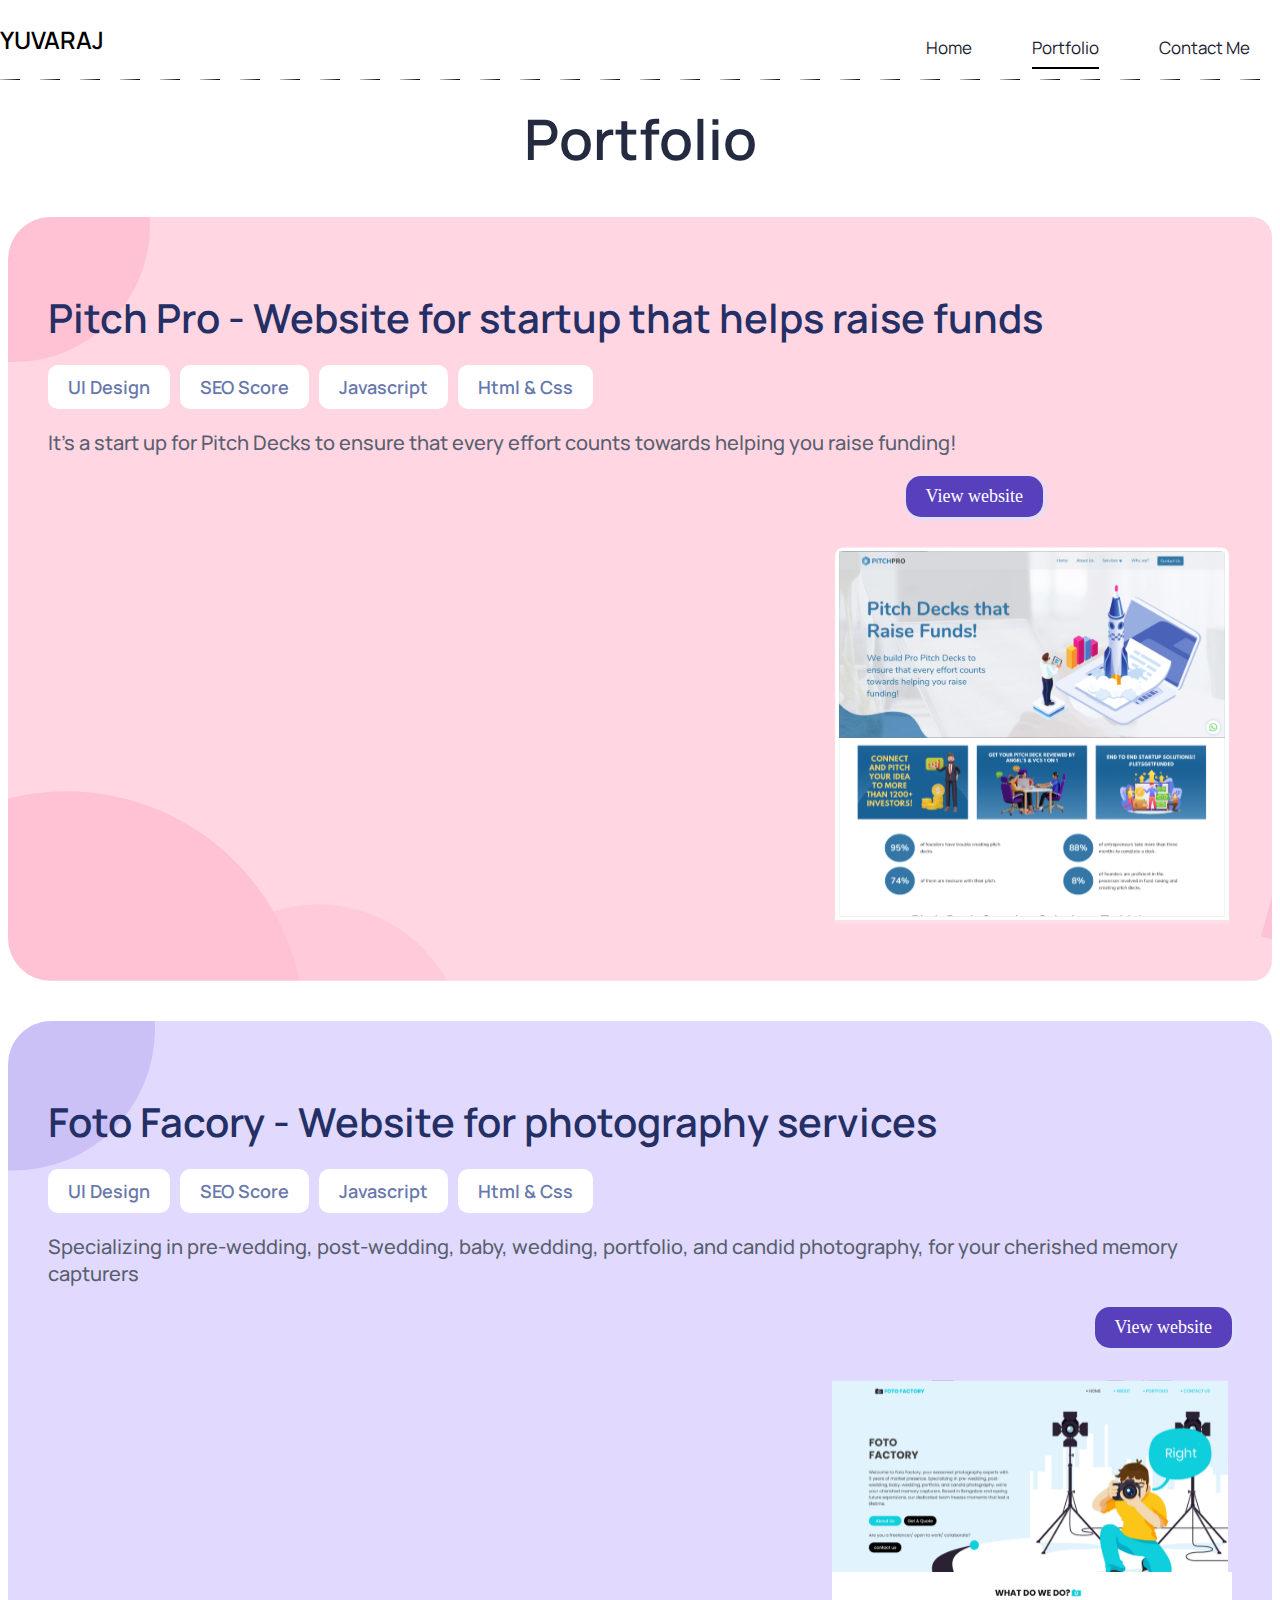
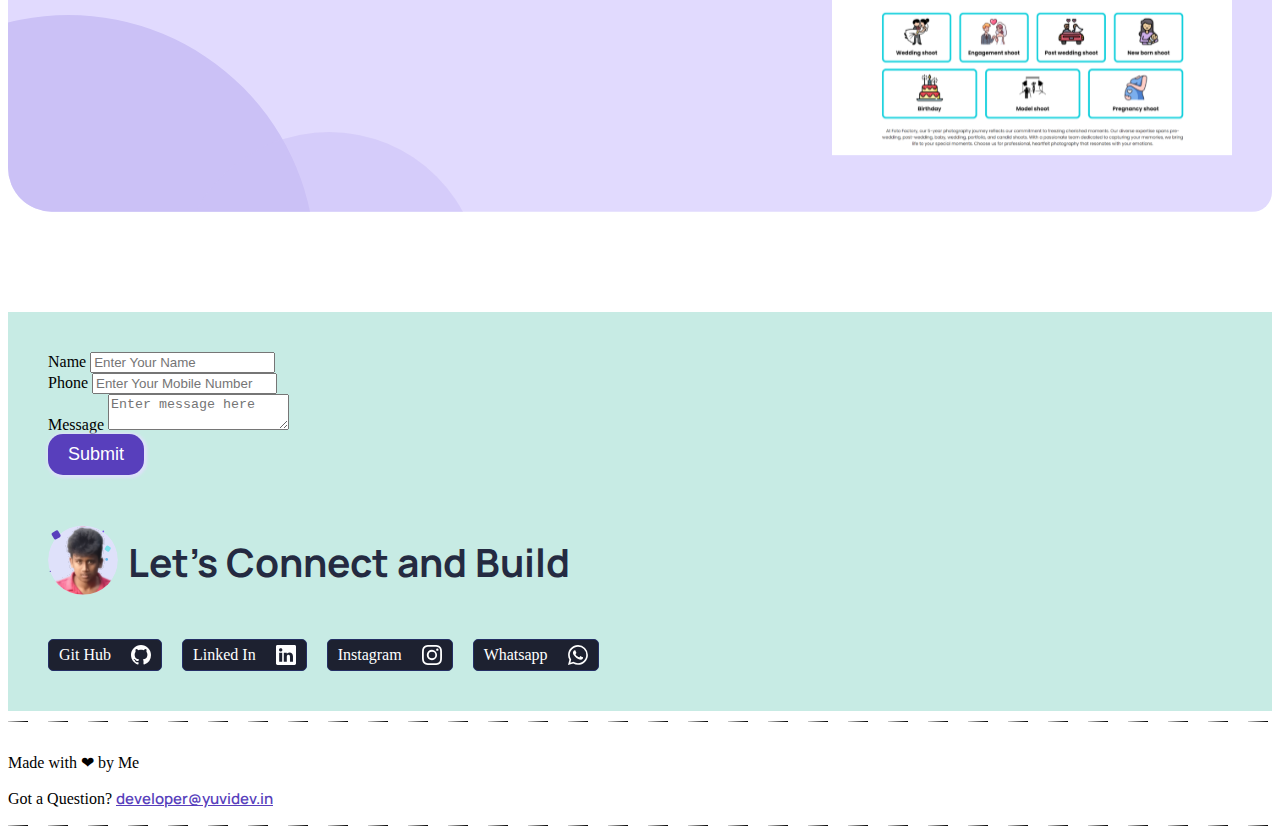
<file: portfolio.html>
<!DOCTYPE html>
<html lang="en">
<head>
    <meta charset="UTF-8">
    <meta name="viewport" content="width=device-width, initial-scale=1.0">
    <title>YUVARAJ</title>
    <link rel="stylesheet" href="https://cdn.jsdelivr.net/npm/bootstrap@4.6.2/dist/css/bootstrap.min.css" integrity="sha384-xOolHFLEh07PJGoPkLv1IbcEPTNtaed2xpHsD9ESMhqIYd0nLMwNLD69Npy4HI+N" crossorigin="anonymous">
    <link rel="stylesheet" href="style.css">
    <link rel="stylesheet" href="header.css">
    <link rel="icon" type="image/x-icon" href="img/landing-page.svg">
    <script src="https://ajax.googleapis.com/ajax/libs/jquery/3.6.4/jquery.min.js"></script>
</head>
<body>

    <header class="header">
        <div class="container">
            <div class="row-wrap">
                <div class="logo-wrap">
                    <span class="logo">YUVARAJ</span>
                </div>
                <div class="nav-wrap">
                    <ul class="nav-list">
                        <li ><a href="/">Home</a></li>
                        <li class="active"><a href="/portfolio.html">Portfolio</a></li>
                        <!-- <li><a href="/reviews">Reviews</a></li> -->
                        <li><a href="/contact.html">Contact Me</a></li>
                        
                        <!-- <li class="with-submenu">
                            <a href="#">Blog</a>
                            <div class="submenu">
                                <ul class="submenu-inner">
                                    <li><a href="#">Link1</a></li>
                                    <li><a href="#">Link2</a></li>
                                    <li><a href="#">Link3</a></li>
                                </ul>
                            </div>
                        </li> -->
                    </ul>   
                </div>
                <div class="hamburger">
                    <span class="line"></span>
                    <span class="line"></span>
                    <span class="line"></span>
                </div>
            </div>
        </div>
     <div class="dashedSpace linear"></div>

    </header>
    <div class="overlay"></div>

    <!-- <section class="intro">
        <svg xmlns="http://www.w3.org/2000/svg" class="radial-gra" viewBox="0 0 1129 1110" fill="none">
            <g filter="url(#filter0_f_116_141)"> 
            <path d="M729 462C729 598.967 611.699 710 467 710C322.301 710 205 598.967 205 462C205 325.033 322.301 214 467 214C611.699 214 729 325.033 729 462Z" fill="url(#paint0_radial_116_141)"/>
            </g>
            <defs>
            <filter id="filter0_f_116_141" x="-195" y="-186" width="1324" height="1296" filterUnits="userSpaceOnUse" color-interpolation-filters="sRGB">
            <feFlood flood-opacity="0" result="BackgroundImageFix"/>
            <feBlend mode="normal" in="SourceGraphic" in2="BackgroundImageFix" result="shape"/>
            <feGaussianBlur stdDeviation="200" result="effect1_foregroundBlur_116_141"/>
            </filter>
            <radialGradient id="paint0_radial_116_141" cx="0" cy="0" r="1" gradientUnits="userSpaceOnUse" gradientTransform="translate(263.5 165.5) rotate(55.9275) scale(747.891 2330.55)">
            <stop offset="0.161458" stop-color="#FFD6E2"/>
            <stop offset="0.353637" stop-color="#FFC2D4"/>
            <stop offset="0.515625" stop-color="#E1DAFE"/>
            <stop offset="0.657456" stop-color="#7DE0EA"/>
            <stop offset="0.817708" stop-color="#7DE0EA"/>
            </radialGradient>
            </defs>
            </svg>
        <div class="container">
            <div class="row">
                <div class="col-lg-6 align-content-lading">
                   <div class="landing-page-content">
                    <h1>HEY! <b>I'm Yuvaraj <br>
                       Web</b> developer
                    </h1>
                    <p>
                        Yes, It’s My Website. I help you create your portfolio website from design, development, domain, deployment, hosting  and score SEO
                    </p>
                    <div class="landing-page-socio-icon">
                        <div class="icon">
                            <svg xmlns="http://www.w3.org/2000/svg" width="35" height="35" fill="currentColor" class="bi bi-github" viewBox="0 0 16 16">
                                <path d="M8 0C3.58 0 0 3.58 0 8c0 3.54 2.29 6.53 5.47 7.59.4.07.55-.17.55-.38 0-.19-.01-.82-.01-1.49-2.01.37-2.53-.49-2.69-.94-.09-.23-.48-.94-.82-1.13-.28-.15-.68-.52-.01-.53.63-.01 1.08.58 1.23.82.72 1.21 1.87.87 2.33.66.07-.52.28-.87.51-1.07-1.78-.2-3.64-.89-3.64-3.95 0-.87.31-1.59.82-2.15-.08-.2-.36-1.02.08-2.12 0 0 .67-.21 2.2.82.64-.18 1.32-.27 2-.27.68 0 1.36.09 2 .27 1.53-1.04 2.2-.82 2.2-.82.44 1.1.16 1.92.08 2.12.51.56.82 1.27.82 2.15 0 3.07-1.87 3.75-3.65 3.95.29.25.54.73.54 1.48 0 1.07-.01 1.93-.01 2.2 0 .21.15.46.55.38A8.012 8.012 0 0 0 16 8c0-4.42-3.58-8-8-8z"/>
                            </svg>
                        </div>
                        <div class="icon">
                            <svg xmlns="http://www.w3.org/2000/svg" width="35" height="35" fill="currentColor" class="bi bi-linkedin" viewBox="0 0 16 16">
                                <path d="M0 1.146C0 .513.526 0 1.175 0h13.65C15.474 0 16 .513 16 1.146v13.708c0 .633-.526 1.146-1.175 1.146H1.175C.526 16 0 15.487 0 14.854V1.146zm4.943 12.248V6.169H2.542v7.225h2.401zm-1.2-8.212c.837 0 1.358-.554 1.358-1.248-.015-.709-.52-1.248-1.342-1.248-.822 0-1.359.54-1.359 1.248 0 .694.521 1.248 1.327 1.248h.016zm4.908 8.212V9.359c0-.216.016-.432.08-.586.173-.431.568-.878 1.232-.878.869 0 1.216.662 1.216 1.634v3.865h2.401V9.25c0-2.22-1.184-3.252-2.764-3.252-1.274 0-1.845.7-2.165 1.193v.025h-.016a5.54 5.54 0 0 1 .016-.025V6.169h-2.4c.03.678 0 7.225 0 7.225h2.4z"/>
                            </svg>
                        </div>
                        <div class="icon">
                            <svg xmlns="http://www.w3.org/2000/svg" width="35" height="35" fill="currentColor" class="bi bi-instagram" viewBox="0 0 16 16">
                                <path d="M8 0C5.829 0 5.556.01 4.703.048 3.85.088 3.269.222 2.76.42a3.917 3.917 0 0 0-1.417.923A3.927 3.927 0 0 0 .42 2.76C.222 3.268.087 3.85.048 4.7.01 5.555 0 5.827 0 8.001c0 2.172.01 2.444.048 3.297.04.852.174 1.433.372 1.942.205.526.478.972.923 1.417.444.445.89.719 1.416.923.51.198 1.09.333 1.942.372C5.555 15.99 5.827 16 8 16s2.444-.01 3.298-.048c.851-.04 1.434-.174 1.943-.372a3.916 3.916 0 0 0 1.416-.923c.445-.445.718-.891.923-1.417.197-.509.332-1.09.372-1.942C15.99 10.445 16 10.173 16 8s-.01-2.445-.048-3.299c-.04-.851-.175-1.433-.372-1.941a3.926 3.926 0 0 0-.923-1.417A3.911 3.911 0 0 0 13.24.42c-.51-.198-1.092-.333-1.943-.372C10.443.01 10.172 0 7.998 0h.003zm-.717 1.442h.718c2.136 0 2.389.007 3.232.046.78.035 1.204.166 1.486.275.373.145.64.319.92.599.28.28.453.546.598.92.11.281.24.705.275 1.485.039.843.047 1.096.047 3.231s-.008 2.389-.047 3.232c-.035.78-.166 1.203-.275 1.485a2.47 2.47 0 0 1-.599.919c-.28.28-.546.453-.92.598-.28.11-.704.24-1.485.276-.843.038-1.096.047-3.232.047s-2.39-.009-3.233-.047c-.78-.036-1.203-.166-1.485-.276a2.478 2.478 0 0 1-.92-.598 2.48 2.48 0 0 1-.6-.92c-.109-.281-.24-.705-.275-1.485-.038-.843-.046-1.096-.046-3.233 0-2.136.008-2.388.046-3.231.036-.78.166-1.204.276-1.486.145-.373.319-.64.599-.92.28-.28.546-.453.92-.598.282-.11.705-.24 1.485-.276.738-.034 1.024-.044 2.515-.045v.002zm4.988 1.328a.96.96 0 1 0 0 1.92.96.96 0 0 0 0-1.92zm-4.27 1.122a4.109 4.109 0 1 0 0 8.217 4.109 4.109 0 0 0 0-8.217zm0 1.441a2.667 2.667 0 1 1 0 5.334 2.667 2.667 0 0 1 0-5.334z"/>
                              </svg>
                        </div>
                        <div class="icon">
                            <svg xmlns="http://www.w3.org/2000/svg" width="35" height="35" fill="currentColor" class="bi bi-whatsapp" viewBox="0 0 16 16">
                                <path d="M13.601 2.326A7.854 7.854 0 0 0 7.994 0C3.627 0 .068 3.558.064 7.926c0 1.399.366 2.76 1.057 3.965L0 16l4.204-1.102a7.933 7.933 0 0 0 3.79.965h.004c4.368 0 7.926-3.558 7.93-7.93A7.898 7.898 0 0 0 13.6 2.326zM7.994 14.521a6.573 6.573 0 0 1-3.356-.92l-.24-.144-2.494.654.666-2.433-.156-.251a6.56 6.56 0 0 1-1.007-3.505c0-3.626 2.957-6.584 6.591-6.584a6.56 6.56 0 0 1 4.66 1.931 6.557 6.557 0 0 1 1.928 4.66c-.004 3.639-2.961 6.592-6.592 6.592zm3.615-4.934c-.197-.099-1.17-.578-1.353-.646-.182-.065-.315-.099-.445.099-.133.197-.513.646-.627.775-.114.133-.232.148-.43.05-.197-.1-.836-.308-1.592-.985-.59-.525-.985-1.175-1.103-1.372-.114-.198-.011-.304.088-.403.087-.088.197-.232.296-.346.1-.114.133-.198.198-.33.065-.134.034-.248-.015-.347-.05-.099-.445-1.076-.612-1.47-.16-.389-.323-.335-.445-.34-.114-.007-.247-.007-.38-.007a.729.729 0 0 0-.529.247c-.182.198-.691.677-.691 1.654 0 .977.71 1.916.81 2.049.098.133 1.394 2.132 3.383 2.992.47.205.84.326 1.129.418.475.152.904.129 1.246.08.38-.058 1.171-.48 1.338-.943.164-.464.164-.86.114-.943-.049-.084-.182-.133-.38-.232z"/>
                              </svg>
                        </div>
                    </div>
                   </div>
                </div>
                <div class="col-lg-6">
                    <div class="landing-page-img-container">
                        <img src="img/landing-page.svg" class="img-responsive landing-page-img"/>
                    </div>
                </div>
            </div>
        </div>
    </section> -->
    <div class="container">
        <div class="portfolio-heading">
            <h1>Portfolio</h1>
        </div>
        <div class="portfolio-card pitch-pro">
            <div class="row">
                <div class="col-lg-6 flex-a-center">
                    <div class="portfolio-text-card">
                        <h2>Pitch Pro - Website for startup that helps raise funds</h2>
                        <div class="btn-group-flex">
                            <button class="w-button">UI Design</button>
                            <button class="w-button">SEO Score</button>
                            <button class="w-button">Javascript</button>
                            <button class="w-button">Html & Css</button>
                        </div>
                        <p>It's a start up for Pitch Decks to ensure that every effort counts towards helping you raise funding!</p>
                        <a href="https://pitchpro.yuvidev.in/" style=" float: right;" class="cta">View website</a>
                    </div>
                </div>
                <div class="col-lg-6">
                    <div class="portfolio-img-con">
                        <img src="img/portfolio/pitch-pro.svg" alt="">
                    </div>
                </div>
            </div>
        </div>

        <div class="portfolio-card foto-factory">
            <div class="row">
                <div class="col-lg-6 flex-a-center">
                    <div class="portfolio-text-card">
                        <h2>Foto Facory - Website for photography services</h2>
                        <div class="btn-group-flex">
                            <button class="w-button">UI Design</button>
                            <button class="w-button">SEO Score</button>
                            <button class="w-button">Javascript</button>
                            <button class="w-button">Html & Css</button>
                        </div>
                        <p>Specializing in pre-wedding, post-wedding, baby, wedding, portfolio, and candid photography, for your cherished memory capturers</p>
                        <a href="https://fotofactory.yuvidev.in/" style=" float: right;" class="cta">View website</a>
                    </div>
                </div>
                <div class="col-lg-6">
                    <div class="portfolio-img-con">
                        <img src="img/portfolio/foo-factory.svg" alt="">
                    </div>
                </div>
            </div>
        </div>
    </div>
    <section class="contact-form">
       <div class="container">
         <div class="row">
            <div class="col-lg-6">
                <div class="connect-us-form-container dominar-form-contact">
                    <div class="connect-us-form">
                        <div class="form-group has-error has-feedback">
                          <label>Name</label>
                          <input type="text" class="form-control" id="user_name" name="user_name" placeholder="Enter Your Name">
                          <span class="form-control-feedback"><i class="glyphicon glyphicon-remove"></i></span>
                        </div>
                        <!-- <div class="form-group">
                          <label>Email</label>
                          <input type="text" class="form-control" id="user_email" name="user_email" placeholder="Enter Your Email">
                        </div> -->
                        <div class="form-group">
                          <label>Phone</label>
                          <input type="tel" class="form-control" id="user_phone" name="user_phone" placeholder="Enter Your Mobile Number">
                        </div>
                        <div class="form-group">
                          <label>Message</label>
                          <textarea placeholder="Enter message here" id="user_message" name="user_message" class="form-control" height="200px"></textarea>
                        </div>
                         <button class="btn btn-block cta text-center" onclick="validateForm();">
                          <span id="spin-off">Submit</span>
                          <span class="spinner-border text-white" style="display: none;" id="spin-on"></span>
                        </button>
                    </div>
                  </div>
            </div>
            <div class="col-lg-6 flex-a-center">
                <div class="connect-info-container" style="padding-top: 50px;">
                    <div class="connect-info">
                        <div class="profile-img" style=" border-radius: 100px;">
                            <img src="img/landing-page.svg">
                        </div>
                        <div class="let-build">Let's Connect and Build</div>
                    </div>
                    <div class="landing-page-socio-icon footer">
                        <div class="icon">
                            <div class="icon-title">Git Hub</div>
                            <svg xmlns="http://www.w3.org/2000/svg" width="20" height="20" fill="currentColor" class="bi bi-github" viewBox="0 0 16 16">
                                <path d="M8 0C3.58 0 0 3.58 0 8c0 3.54 2.29 6.53 5.47 7.59.4.07.55-.17.55-.38 0-.19-.01-.82-.01-1.49-2.01.37-2.53-.49-2.69-.94-.09-.23-.48-.94-.82-1.13-.28-.15-.68-.52-.01-.53.63-.01 1.08.58 1.23.82.72 1.21 1.87.87 2.33.66.07-.52.28-.87.51-1.07-1.78-.2-3.64-.89-3.64-3.95 0-.87.31-1.59.82-2.15-.08-.2-.36-1.02.08-2.12 0 0 .67-.21 2.2.82.64-.18 1.32-.27 2-.27.68 0 1.36.09 2 .27 1.53-1.04 2.2-.82 2.2-.82.44 1.1.16 1.92.08 2.12.51.56.82 1.27.82 2.15 0 3.07-1.87 3.75-3.65 3.95.29.25.54.73.54 1.48 0 1.07-.01 1.93-.01 2.2 0 .21.15.46.55.38A8.012 8.012 0 0 0 16 8c0-4.42-3.58-8-8-8z"/>
                            </svg>
                        </div>
                        <div class="icon">
                            <div class="icon-title">Linked In</div>
                            <svg xmlns="http://www.w3.org/2000/svg" width="20" height="20" fill="currentColor" class="bi bi-linkedin" viewBox="0 0 16 16">
                                <path d="M0 1.146C0 .513.526 0 1.175 0h13.65C15.474 0 16 .513 16 1.146v13.708c0 .633-.526 1.146-1.175 1.146H1.175C.526 16 0 15.487 0 14.854V1.146zm4.943 12.248V6.169H2.542v7.225h2.401zm-1.2-8.212c.837 0 1.358-.554 1.358-1.248-.015-.709-.52-1.248-1.342-1.248-.822 0-1.359.54-1.359 1.248 0 .694.521 1.248 1.327 1.248h.016zm4.908 8.212V9.359c0-.216.016-.432.08-.586.173-.431.568-.878 1.232-.878.869 0 1.216.662 1.216 1.634v3.865h2.401V9.25c0-2.22-1.184-3.252-2.764-3.252-1.274 0-1.845.7-2.165 1.193v.025h-.016a5.54 5.54 0 0 1 .016-.025V6.169h-2.4c.03.678 0 7.225 0 7.225h2.4z"/>
                            </svg>
                        </div>
                        <div class="icon">
                            <div class="icon-title">Instagram</div>
                            <svg xmlns="http://www.w3.org/2000/svg" width="20" height="20" fill="currentColor" class="bi bi-instagram" viewBox="0 0 16 16">
                                <path d="M8 0C5.829 0 5.556.01 4.703.048 3.85.088 3.269.222 2.76.42a3.917 3.917 0 0 0-1.417.923A3.927 3.927 0 0 0 .42 2.76C.222 3.268.087 3.85.048 4.7.01 5.555 0 5.827 0 8.001c0 2.172.01 2.444.048 3.297.04.852.174 1.433.372 1.942.205.526.478.972.923 1.417.444.445.89.719 1.416.923.51.198 1.09.333 1.942.372C5.555 15.99 5.827 16 8 16s2.444-.01 3.298-.048c.851-.04 1.434-.174 1.943-.372a3.916 3.916 0 0 0 1.416-.923c.445-.445.718-.891.923-1.417.197-.509.332-1.09.372-1.942C15.99 10.445 16 10.173 16 8s-.01-2.445-.048-3.299c-.04-.851-.175-1.433-.372-1.941a3.926 3.926 0 0 0-.923-1.417A3.911 3.911 0 0 0 13.24.42c-.51-.198-1.092-.333-1.943-.372C10.443.01 10.172 0 7.998 0h.003zm-.717 1.442h.718c2.136 0 2.389.007 3.232.046.78.035 1.204.166 1.486.275.373.145.64.319.92.599.28.28.453.546.598.92.11.281.24.705.275 1.485.039.843.047 1.096.047 3.231s-.008 2.389-.047 3.232c-.035.78-.166 1.203-.275 1.485a2.47 2.47 0 0 1-.599.919c-.28.28-.546.453-.92.598-.28.11-.704.24-1.485.276-.843.038-1.096.047-3.232.047s-2.39-.009-3.233-.047c-.78-.036-1.203-.166-1.485-.276a2.478 2.478 0 0 1-.92-.598 2.48 2.48 0 0 1-.6-.92c-.109-.281-.24-.705-.275-1.485-.038-.843-.046-1.096-.046-3.233 0-2.136.008-2.388.046-3.231.036-.78.166-1.204.276-1.486.145-.373.319-.64.599-.92.28-.28.546-.453.92-.598.282-.11.705-.24 1.485-.276.738-.034 1.024-.044 2.515-.045v.002zm4.988 1.328a.96.96 0 1 0 0 1.92.96.96 0 0 0 0-1.92zm-4.27 1.122a4.109 4.109 0 1 0 0 8.217 4.109 4.109 0 0 0 0-8.217zm0 1.441a2.667 2.667 0 1 1 0 5.334 2.667 2.667 0 0 1 0-5.334z"/>
                              </svg>
                        </div>
                        <div class="icon">
                            <div class="icon-title">Whatsapp</div>
                            <svg xmlns="http://www.w3.org/2000/svg" width="20" height="20" fill="currentColor" class="bi bi-whatsapp" viewBox="0 0 16 16">
                                <path d="M13.601 2.326A7.854 7.854 0 0 0 7.994 0C3.627 0 .068 3.558.064 7.926c0 1.399.366 2.76 1.057 3.965L0 16l4.204-1.102a7.933 7.933 0 0 0 3.79.965h.004c4.368 0 7.926-3.558 7.93-7.93A7.898 7.898 0 0 0 13.6 2.326zM7.994 14.521a6.573 6.573 0 0 1-3.356-.92l-.24-.144-2.494.654.666-2.433-.156-.251a6.56 6.56 0 0 1-1.007-3.505c0-3.626 2.957-6.584 6.591-6.584a6.56 6.56 0 0 1 4.66 1.931 6.557 6.557 0 0 1 1.928 4.66c-.004 3.639-2.961 6.592-6.592 6.592zm3.615-4.934c-.197-.099-1.17-.578-1.353-.646-.182-.065-.315-.099-.445.099-.133.197-.513.646-.627.775-.114.133-.232.148-.43.05-.197-.1-.836-.308-1.592-.985-.59-.525-.985-1.175-1.103-1.372-.114-.198-.011-.304.088-.403.087-.088.197-.232.296-.346.1-.114.133-.198.198-.33.065-.134.034-.248-.015-.347-.05-.099-.445-1.076-.612-1.47-.16-.389-.323-.335-.445-.34-.114-.007-.247-.007-.38-.007a.729.729 0 0 0-.529.247c-.182.198-.691.677-.691 1.654 0 .977.71 1.916.81 2.049.098.133 1.394 2.132 3.383 2.992.47.205.84.326 1.129.418.475.152.904.129 1.246.08.38-.058 1.171-.48 1.338-.943.164-.464.164-.86.114-.943-.049-.084-.182-.133-.38-.232z"/>
                              </svg>
                        </div>
                    </div>
                </div>
            </div>
        </div>
       </div>
    </section>
    <footer>
        <div class="dashedSpace linear" style="padding-bottom: 25px;"></div>
        <div class="container">
            <div class="row">
                <div class="col-lg-6">
                    <p>Made with ❤ by Me</p>
                </div>
                <div class="col-lg-6">
                    <p>Got a Question? <a class="anker" href="mailto:developer@yuvidev.in">developer@yuvidev.in</a></p>
                </div>
            </div>
        </div>
        <div class="dashedSpace linear" style="padding-bottom: 10px;margin-top: -10px;"></div>
    </footer>
    
<script src="script/dominar.js"></script>
<script src="script/main.js"></script>
</body>
</html>
</file>
<file: style.css>
.intro{
    padding-top: 180px;
    position: relative;
}
.radial-gra{
    position: absolute;
    top: -200px;
}

.landing-page-img-container{
    text-align: end;
}
.landing-page-img{
    width: 400px;

}
.landing-page-socio-icon{
    display: flex;
    flex-wrap: wrap;
    gap: 20px;
}
.landing-page-socio-icon.footer{
    justify-content: center;
  
}
.landing-page-socio-icon .icon{
    border: 1px solid black;
    padding: 10px;
    border-radius: 100px;
    cursor: pointer;
    color: #242a40;
    transition: all;
   
}

.landing-page-socio-icon.footer .icon{
    border: 1px solid black;
    padding: 10px;
    border-radius: 100px;
    cursor: pointer;
    transition: all;
    background: #1D2130;
}
.landing-page-socio-icon .icon:hover{
	box-shadow: 1px 1px 3px 2px #dfe1fa;
    border: 1px solid #000;
}
.anker{
    color: #583FBC;
    font-family: Manrope;
    font-size: 15px;
    font-style: normal;
    font-weight: 600;
}
/*
.landing-page-socio-icon .icon svg:hover{
    background: #fff;
    border-radius: 10px;
} */
.align-content-lading{
    display: flex;
    align-items: center;
}
.landing-page-content > *{
    margin-top: 18px;
    font-family: "Manrope", Helvetica;
    color: #242a40;
}
.portfolio-heading h1{
    margin-top: 100px;
    position: relative;
    color: #242a40;
    margin-bottom: 40px;
    text-align: center;
    font-family: "Manrope", Helvetica;
    font-size: 56px;
    font-style: normal;
    font-weight: 600;
}
.portfolio-card{
    padding:40px;
    border-radius: 20px;
}
.portfolio-card.pitch-pro{
    background-image: url("img/portfolio/bg-one.svg");
    background-repeat: no-repeat;
    background-size:cover;
    padding:40px;
}
.portfolio-card.foto-factory{
    background-image: url("img/portfolio/bg-two.svg");
    background-repeat: no-repeat;
    background-size:cover;
    padding:40px;
    margin-top: 40px;
}
.cta , .cta:hover {
    text-decoration:none;
    padding: 10px 20px;
    border-radius: 15px;
    font-size: 18px;
    color: white;
    background: #583FBC;
    border: 0px;
    box-shadow: 1px 1px 3px 2px #dfe1fa;
}
.flex-a-center{
  display: flex;
   align-items: center;
}
.portfolio-img-con{
    text-align: right;
}
.portfolio-img-con img{
    width: 400px;
    height: 400px;
}
.portfolio-text-card > *{
    margin-bottom: 20px;
}
.portfolio-text-card p{
    color: #585F6F;
    font-family: "Manrope";
    font-size: 20px;
    font-style: normal;
    font-weight: 500;
}
.btn-group-flex{
    display: flex;
    gap: 10px;
    flex-wrap: wrap;
}
.w-button{
    border-radius: 10px;
    background: #FFF;
    color: #6878AC;
    text-align: center;
    font-family: Manrope;
    font-size: 18px;
    font-style: normal;
    font-weight: 600;
    border: 0px;
    padding: 10px 20px;
}
.portfolio-text-card h2{
    color: #242F65;
    font-family: "Manrope";
    font-size: 40px;
    font-style: normal;
    font-weight: 600;
}
.contact-form{
    margin-top: 100px;
    background: #C7EBE4;
    padding: 40px;
}
.landing-page-socio-icon.footer .icon{ 
    align-items: center;
    color: #fff;
    border-radius: 5px;
    border: 1px solid #242F65;
    display: flex;
    /* flex-wrap: wrap; */
    gap: 20px;
    padding: 5px 10px;
}
.connect-info{
    display: flex;
    gap: 10px;
    align-items: center;
    padding-bottom: 30px;
}
.contact-align{
    display: flex;
    align-items: center;
}
.let-build{
    color: #242A41;
    font-family: "Manrope";
    font-size: 39px;
    font-style: normal;
    font-weight: 700;
    line-height: 43px;
    padding-bottom: 10px;
}
.profile-img img{
    width: 70px;
    height: 70px;
    margin-bottom: 10px;
}

@media screen and (max-width: 720px) {
    .intro .row{
        flex-direction: column-reverse;
    }
    .landing-page-img-container{
        text-align: center;
    }
    .landing-page-img{
        width: 200px;
    }  
    .connect-info{
        padding-top: 50px;
    }
    .portfolio-img-con img{
        width: 100%;
        height: 100%;
    }
    .let-build{
        font-size: 20px;
    }
    .intro {
        padding-top: 80px;
    }
    .connect-info {
        gap: 0px;
        justify-content: space-evenly;
        align-items: center;
    }
    h1{
        font-size: 2rem;
    }
    .portfolio-heading h1{
        font-size: 2rem;
    }
    .portfolio-text-card h2{
        font-size: 1.5rem;
    }
    .w-button{
        padding: 5px 10px;
        font-size: 12px;
    }
    .portfolio-text-card p{
        font-size: 12px;
    }
    .cta, .cta:hover{
        padding: 5px 10px;
        border-radius: 5px;
        font-size: 14px;
    }
}
</file>
<file: header.css>
@import url('https://fonts.googleapis.com/css2?family=Manrope:wght@200;300;400;500;600;700;800&display=swap');

.f-logo{
    font-family: "Manrope", Helvetica;
    font-weight: 600;
	font-size: 24px;
}
.f-normal{
    font-family: "Manrope", Helvetica;
    font-size: 17px;
    font-style: normal;
    font-weight: 400;
}
.sidebar-open {
	overflow: hidden;
}
.overlay {
	position: fixed;
	top: 0;
	left: 0;
	right: 0;
	bottom: 0;
	background-color: rgba(0, 0, 0, 0.3);
	opacity: 0;
	visibility: hidden;
	transition: all 0.5s;
}
.sidebar-open .overlay {
	opacity: 1;
	visibility: visible;
}
.header {
	padding: 10px 0;
	background-color: #fff;
	z-index: 99;
	position: fixed;
	top: 0;
	left: 0;
	width: 100%;
}
.logo {
	color: #000;
    font-family: "Manrope", Helvetica;
    font-weight: 600;
	font-size: 24px;
}
.row-wrap {
	display: flex;
	flex-wrap: wrap;
	align-items: center;
	justify-content: space-between;
}
.nav-list {
	display: flex;
	align-items: center;
    margin-bottom: 0px;
}
.nav-list li {
	padding: 0 30px;
}
.nav-list li a {
	color: #1D2130;
	font-size: 17px;
    font-family: "Manrope", Helvetica;
	text-decoration: none;
	padding: 10px 0;
	position: relative;
	display: block;
}
.nav-list li::marker{
    display: none;
    color: transparent;
}
.nav-list li a::after {
	content: "";
	background-color: #000000;
	width: 0;
	height: 2px;
	position: absolute;
	left: 0;
	bottom: 0;
	transition: all 0.3s linear;
}
.nav-list li a:hover::after {
	width: 100%;
}
.nav-list li.active a::after {
	width: 100%;
}
.nav-list li.with-submenu {
	position: relative;
	cursor: pointer;
	display: flex;
	align-items: center;
}
.nav-list li.with-submenu > a {
	margin-right: 10px;
}
.nav-list li.with-submenu::after {
	content: "";
	border-bottom: 2px solid #fff;
	border-right: 2px solid #fff;
	position: absolute;
	width: 5px;
	height: 5px;
	transform: rotate(45deg);
	right: 0;
	margin-bottom: 5px;
	transition: all 0.3s;
}
.nav-list li.with-submenu:hover::after {
	transform: rotate(225deg);
	margin-top: 10px;
}
.nav-list li.with-submenu .submenu {
	position: absolute;
	left: 50%;
	top: 100%;
	background: #ffffff;
	border-radius: 10px;
	transform: translateX(-50%);
	box-shadow: 2px 2px 1px 2px #ccc;
	overflow: hidden;
	opacity: 0;
	visibility: hidden;
	transition: all 0.5s ease-in-out;
}
.nav-list li.with-submenu:hover .submenu {
	opacity: 1;
	visibility: visible;
}
.nav-list li.with-submenu .submenu li {
	padding: 0;
}
.nav-list li.with-submenu .submenu a {
	color: #000000;
	display: block;
	padding: 8px 15px;
	transition: all 0.3s;
}

.nav-list li.with-submenu .submenu a:hover {
	background-color: rgba(49, 20, 50, 0.3);
}
/* .nav-list li.with-submenu .submenu a::after {
	display: none;
} */
.nav-list li.with-submenu > a {
	position: relative;
	z-index: 1;
}
.hamburger {
	display: none;
	z-index: 99;
}
.hamburger .line {
	width: 25px;
	height: 1.5px;
	background-color: #000000;
	display: block;
	margin: 5px 0;
	-webkit-transition: all 0.3s ease-in-out;
	-o-transition: all 0.3s ease-in-out;
	transition: all 0.3s ease-in-out;
}
.hamburger .line:nth-child(2) {
	width: 15px;
}
.hamburger:hover {
	cursor: pointer;
}
.hamburger.is-active .line {
	background-color: #311432;
}
.hamburger.is-active .line:nth-child(2) {
	opacity: 0;
}
.hamburger.is-active .line:nth-child(1) {
	-webkit-transform: translateY(6.5px) rotate(45deg);
	-ms-transform: translateY(6.5px) rotate(45deg);
	-o-transform: translateY(6.5px) rotate(45deg);
	transform: translateY(6.5px) rotate(45deg);
}
.hamburger.is-active .line:nth-child(3) {
	-webkit-transform: translateY(-6.5px) rotate(-45deg);
	-ms-transform: translateY(-6.5px) rotate(-45deg);
	-o-transform: translateY(-6.5px) rotate(-45deg);
	transform: translateY(-6.5px) rotate(-45deg);
}

@media (max-width: 767px) {
	.header {
		padding: 10px 0;
	}
	.hamburger {
		display: block;
	}
	.nav-wrap {
		position: fixed;
		top: 0;
		right: -100%;
		transform: translateX(100%);
		background-color: #ffffff;
		transition: all 0.5s linear;
		max-width: 300px;
		width: 100%;
		height: 100%;
		box-shadow: 2px -5px 5px 3px #ccc;
		opacity: 0;
		visibility: hidden;
		z-index: 0;
	}
	.nav-wrap.is-open {
		transform: translateX(0);
		opacity: 1;
		visibility: visible;
		right: 0;
		z-index: 9;
	}
	.nav-list {
		flex-direction: column;
		align-items: unset;
		opacity: 0;
		visibility: hidden;
		transition-delay: 0.5s;
		transition-duration: 1s;
		transition-property: all;
		padding: 10px;
	}
	.nav-wrap.is-open .nav-list {
		opacity: 1;
		visibility: visible;
	}
	.nav-list li {
		padding: 7px 10px;
	}
	.nav-list li a {
		color: #311432;
		text-align: left;
		display: inline-block;
		padding: 2px 0;
	}
	.nav-list li a::after {
		background-color: #311432;
	}
	.nav-list li.with-submenu {
		display: block;
	}
	.nav-list li.with-submenu::after {
		border-color: #311432;
		right: 10px;
		top: 12px;
	}
	.nav-list li.with-submenu:hover::after {
		transform: rotate(45deg);
		margin-top: 0;
	}
	.nav-list li.with-submenu.is-open::after {
		transform: rotate(225deg);
		margin-top: 5px;
	}
	.nav-list li.with-submenu .submenu {
		position: static;
		transform: translateX(0);
		opacity: 1;
		visibility: visible;
		box-shadow: none;
		border-radius: 0;
		border-top: 1px solid #ccc;
		display: none;
		transition: auto;
		margin: 10px 0;
	}
	.nav-list li.with-submenu .submenu li {
		padding: 7px 10px;
	}
	.nav-list li.with-submenu .submenu li:hover a {
		background-color: transparent;
	}
	.nav-list li.with-submenu .submenu li a {
		display: inline-block;
		padding: 2px 0;
	}
	.nav-list li.with-submenu .submenu li a::after {
		display: block;
	}
}


.dashedSpace {
    width: 100%;
    height: 1px;
    position: relative;
    top: 10px;
    background-image: 5;
    background-size: 28px 1px;
    background-repeat: repeat-x;
}

.linear {
    background-image: linear-gradient(to right, #ccc 0%, #000000 50%, transparent 50%);
    background-size: 40px 1px;
}

.help-block{
	color: red;
}
</file>
